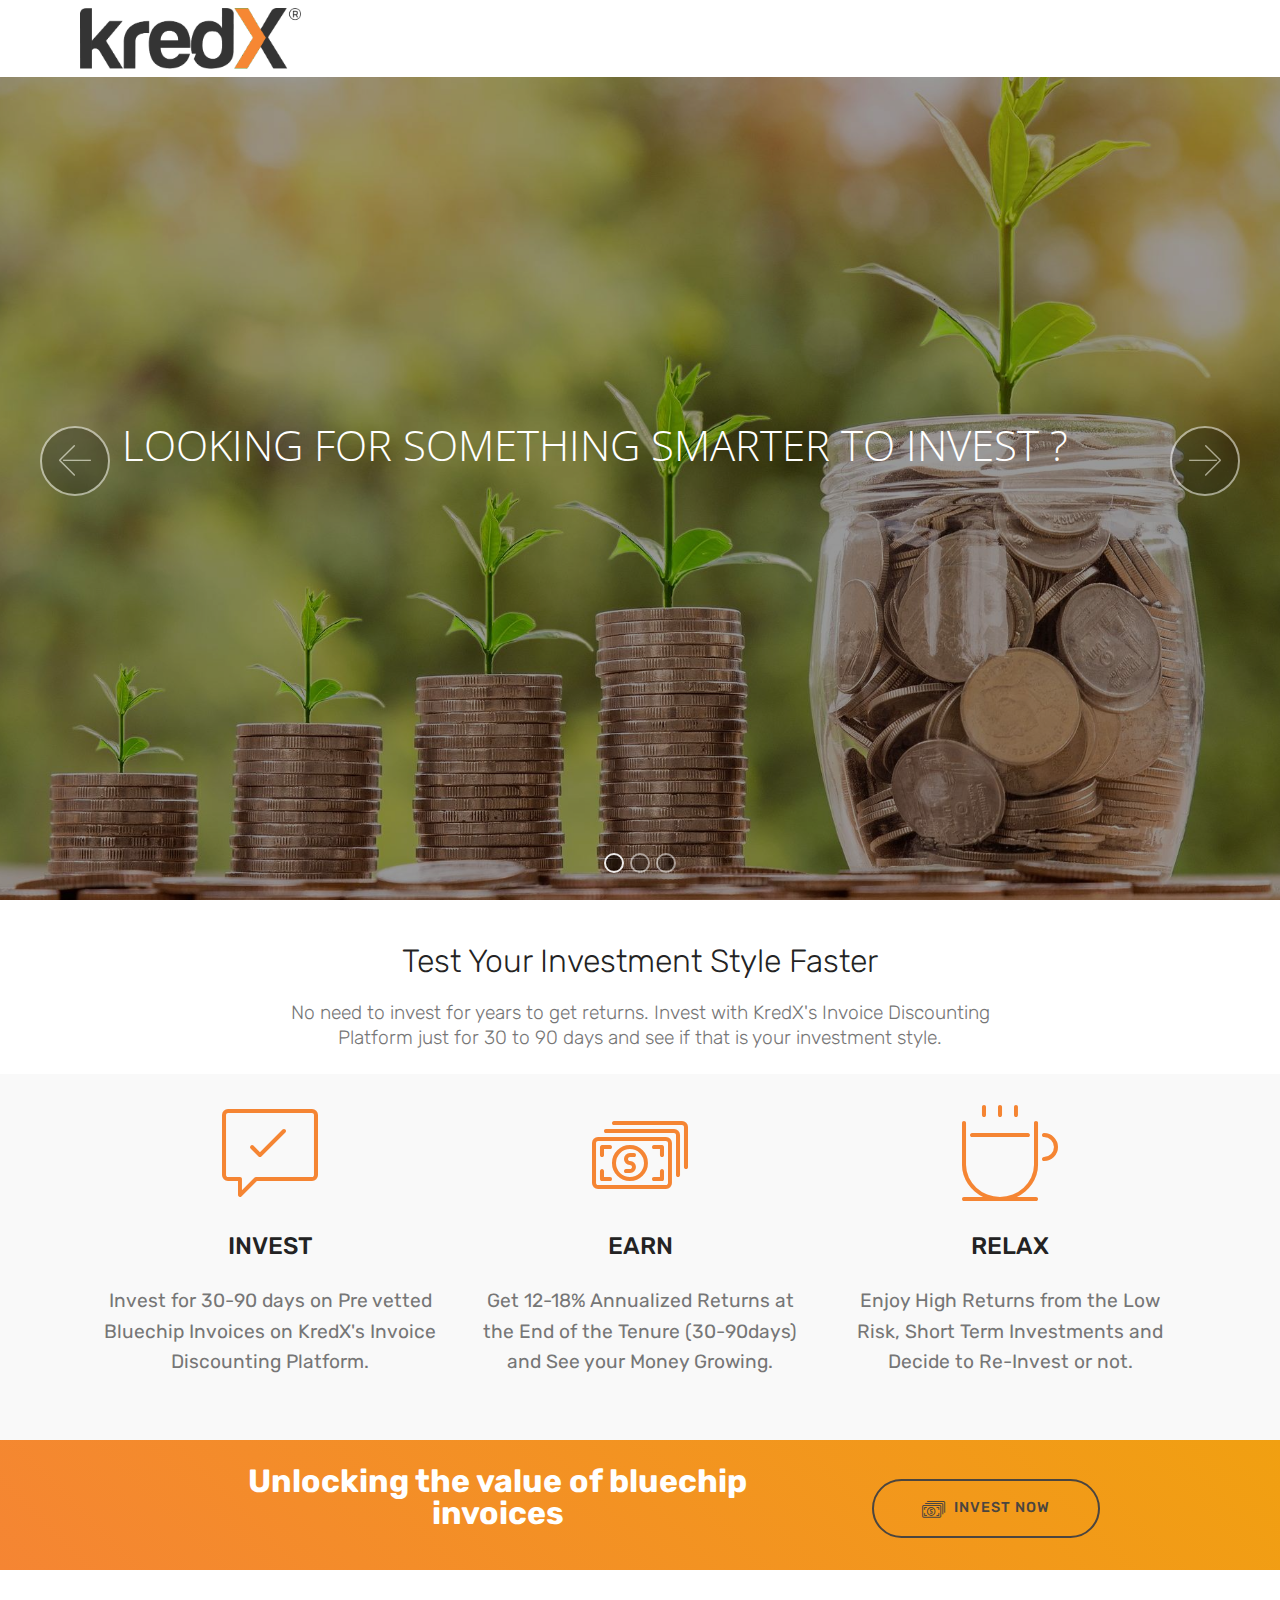
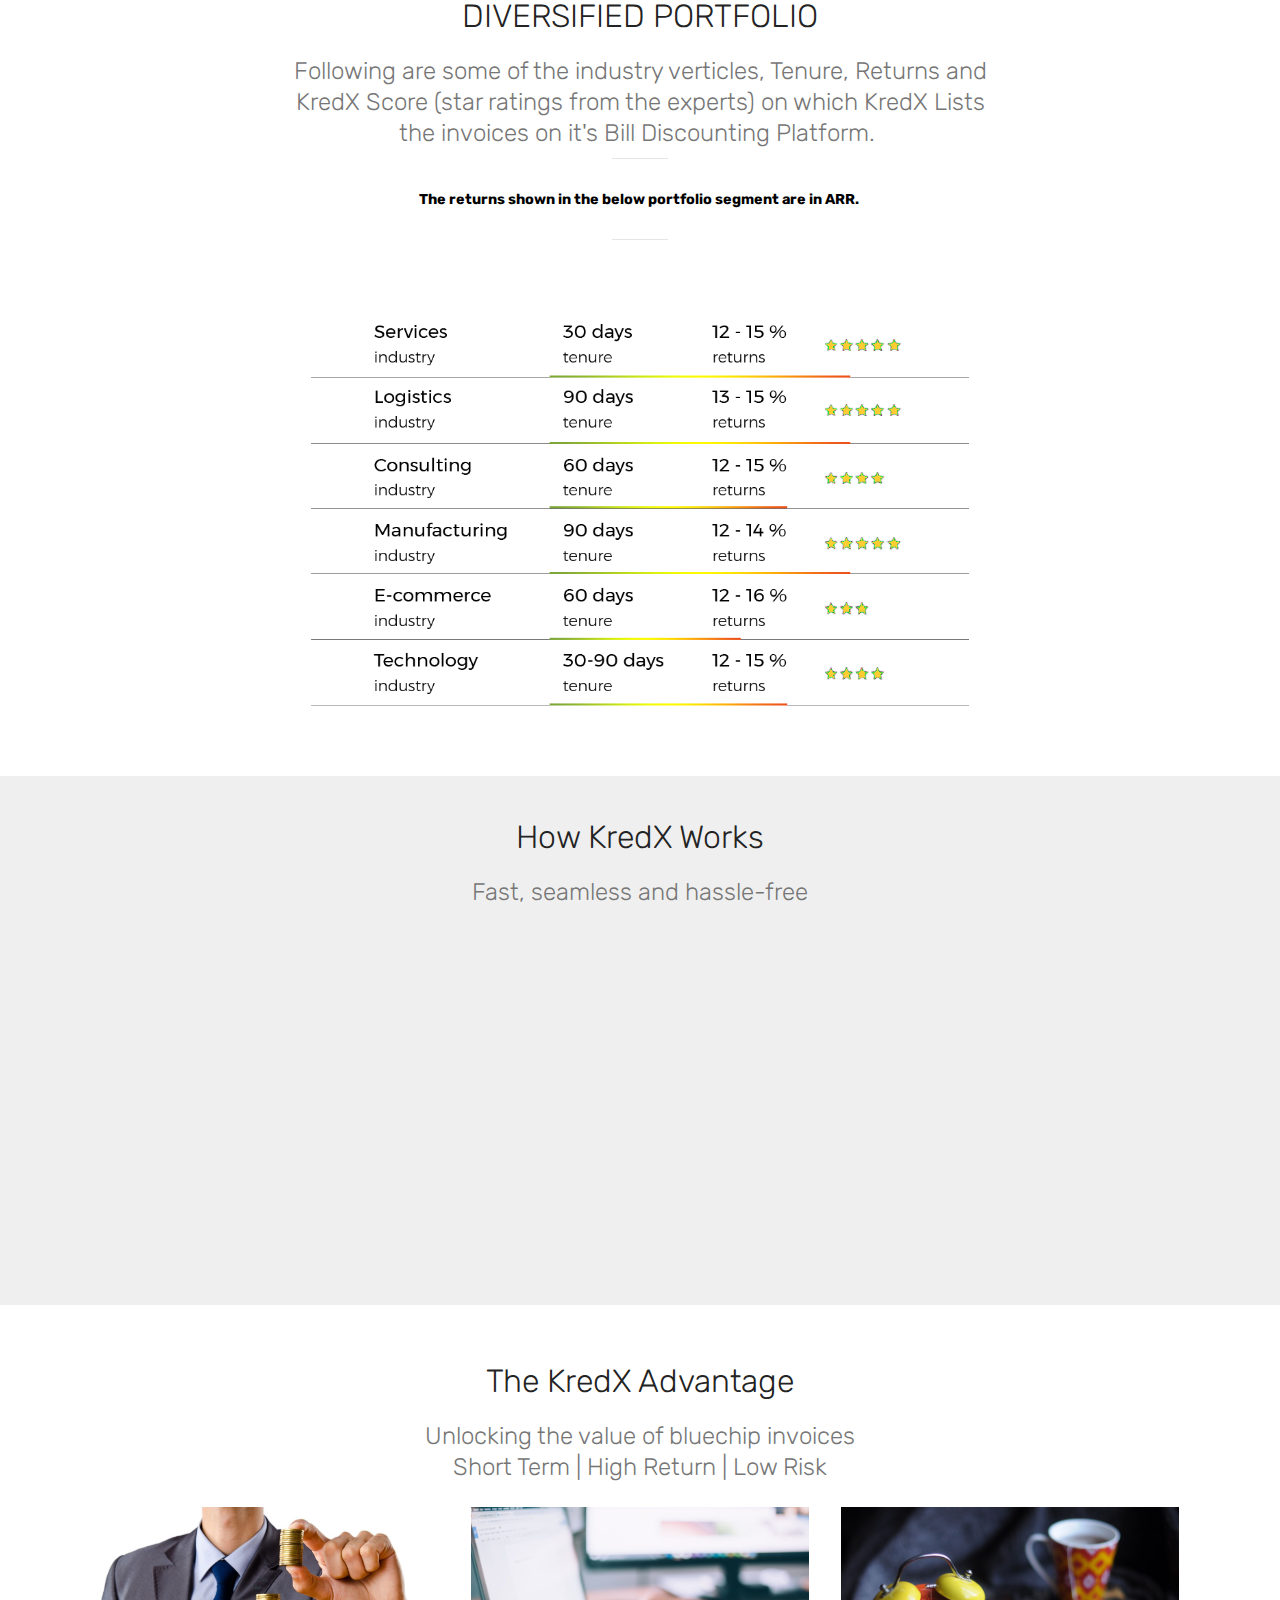
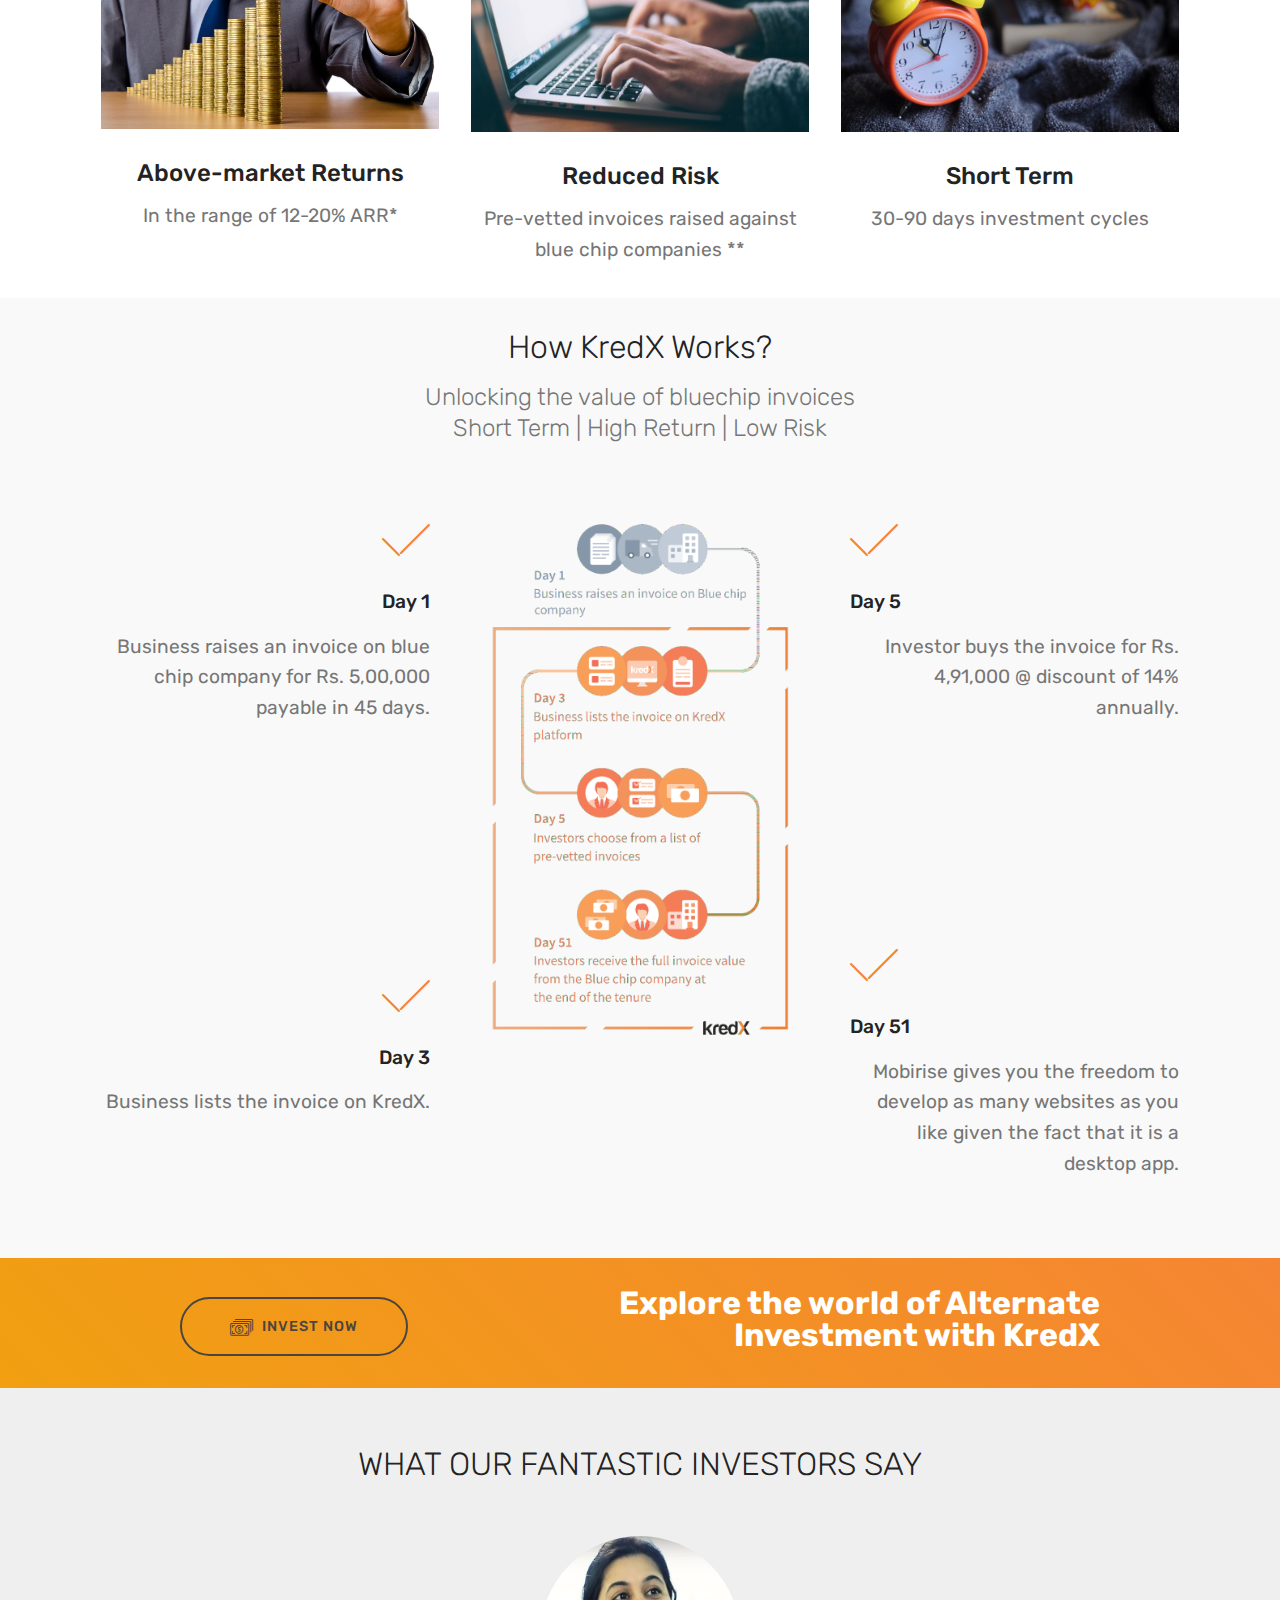
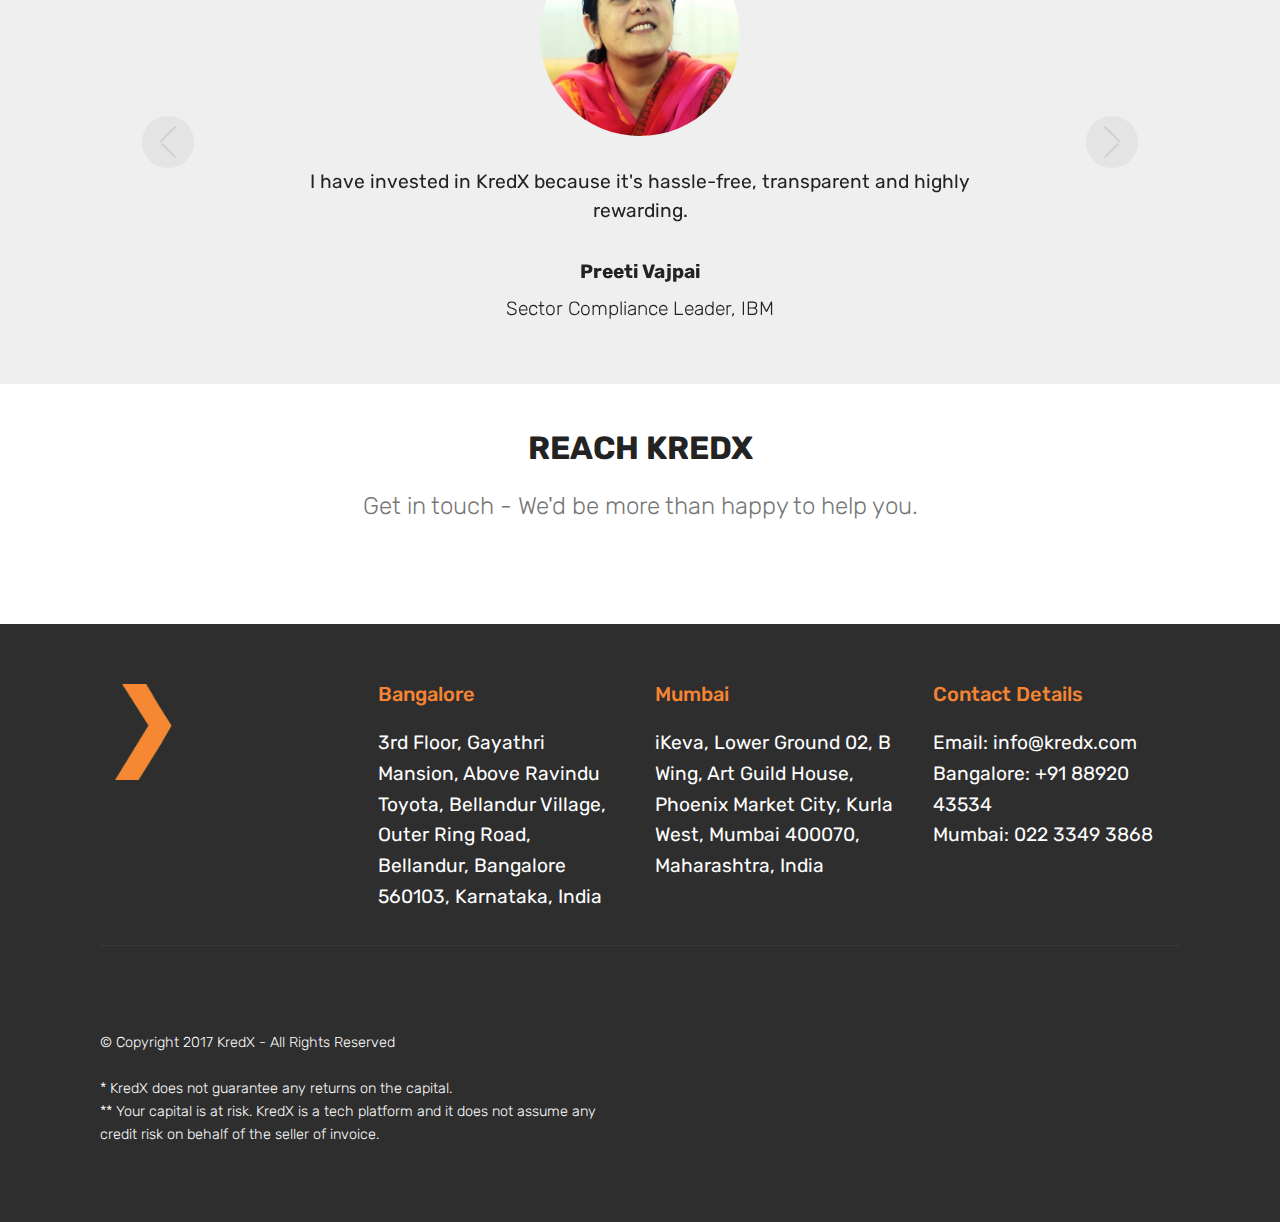
<file: index.html>
<!DOCTYPE html>
<html>
<head>
  <!-- Site made with Mobirise Website Builder v4.4.1, https://mobirise.com -->
  <meta charset="UTF-8">
  <meta http-equiv="X-UA-Compatible" content="IE=edge">
  <meta name="generator" content="Mobirise v4.4.1, mobirise.com">
  <meta name="viewport" content="width=device-width, initial-scale=1">
  <link rel="shortcut icon" href="assets/images/kredx-arrow-512-128x128.png" type="image/x-icon">
  <meta name="description" content="">
  <title>Home</title>
  <link rel="stylesheet" href="assets/web/assets/mobirise-icons/mobirise-icons.css">
  <link rel="stylesheet" href="assets/tether/tether.min.css">
  <link rel="stylesheet" href="assets/bootstrap/css/bootstrap.min.css">
  <link rel="stylesheet" href="assets/bootstrap/css/bootstrap-grid.min.css">
  <link rel="stylesheet" href="assets/bootstrap/css/bootstrap-reboot.min.css">
  <link rel="stylesheet" href="assets/socicon/css/styles.css">
  <link rel="stylesheet" href="assets/dropdown/css/style.css">
  <link rel="stylesheet" href="assets/theme/css/style.css">
  <link rel="stylesheet" href="assets/mobirise/css/mbr-additional.css" type="text/css">
  
  
  
</head>
<body>
<section class="menu cid-qBNXYVVefZ" once="menu" id="menu2-5" data-rv-view="160">

    

    <nav class="navbar navbar-expand beta-menu navbar-dropdown align-items-center navbar-toggleable-sm">
        <button class="navbar-toggler navbar-toggler-right" type="button" data-toggle="collapse" data-target="#navbarSupportedContent" aria-controls="navbarSupportedContent" aria-expanded="false" aria-label="Toggle navigation">
            <div class="hamburger">
                <span></span>
                <span></span>
                <span></span>
                <span></span>
            </div>
        </button>
        <div class="menu-logo">
            <div class="navbar-brand">
                <span class="navbar-logo">
                    
                        <img src="assets/images/kredx-bo-r-600x165.png" alt="KredX Logo" title="KredX - India's Best Invoice Discounting Marketplace" media-simple="true" style="height: 3.8rem;">
                    
                </span>
                
            </div>
        </div>
        <div class="collapse navbar-collapse" id="navbarSupportedContent">
            
            
        </div>
    </nav>
</section>

<section class="engine"><a href="https://mobirise.co">Mobirise</a></section><section class="carousel slide cid-qBNZQPMR4c" data-interval="false" id="slider1-9" data-rv-view="140">

    

    <div class="full-screen"><div class="mbr-slider slide carousel" data-pause="true" data-keyboard="false" data-ride="carousel" data-interval="4000"><ol class="carousel-indicators"><li data-app-prevent-settings="" data-target="#slider1-9" class=" active" data-slide-to="0"></li><li data-app-prevent-settings="" data-target="#slider1-9" data-slide-to="1"></li><li data-app-prevent-settings="" data-target="#slider1-9" data-slide-to="2"></li></ol><div class="carousel-inner" role="listbox"><div class="carousel-item slider-fullscreen-image active" data-bg-video-slide="false" style="background-image: url(assets/images/money-2724241-1920-1920x1297.jpg);"><div class="container container-slide"><div class="image_wrapper"><div class="mbr-overlay" style="opacity: 0.4;"></div><img src="assets/images/money-2724241-1920-1920x1297.jpg"><div class="carousel-caption justify-content-center"><div class="col-10 align-left"><h2 class="mbr-fonts-style display-1">LOOKING FOR SOMETHING SMARTER TO INVEST ?</h2></div></div></div></div></div><div class="carousel-item slider-fullscreen-image" data-bg-video-slide="false" style="background-image: url(assets/images/aws-ar-banner-1366x683.png);"><div class="container container-slide"><div class="image_wrapper"><div class="mbr-overlay" style="opacity: 0.2;"></div><img src="assets/images/aws-ar-banner-1366x683.png"><div class="carousel-caption justify-content-center"><div class="col-10 align-center"><h2 class="mbr-fonts-style display-1">BE DIFFERENT TO EARN DIFFERENTLY</h2></div></div></div></div></div><div class="carousel-item slider-fullscreen-image" data-bg-video-slide="false" style="background-image: url(assets/images/strike-51212-1920-1920x1440.jpg);"><div class="container container-slide"><div class="image_wrapper"><div class="mbr-overlay" style="opacity: 0.7;"></div><img src="assets/images/strike-51212-1920-1920x1440.jpg"><div class="carousel-caption justify-content-center"><div class="col-10 align-left"><h2 class="mbr-fonts-style display-1">BEAT THE CROWD AND<br>MOVE AHEAD</h2></div></div></div></div></div></div><a data-app-prevent-settings="" class="carousel-control carousel-control-prev" role="button" data-slide="prev" href="#slider1-9"><span aria-hidden="true" class="mbri-left mbr-iconfont"></span><span class="sr-only">Previous</span></a><a data-app-prevent-settings="" class="carousel-control carousel-control-next" role="button" data-slide="next" href="#slider1-9"><span aria-hidden="true" class="mbri-right mbr-iconfont"></span><span class="sr-only">Next</span></a></div></div>

</section>

<section class="mbr-section content4 cid-qBO6wVLHjx" id="content4-b" data-rv-view="152">

    

    <div class="container">
        <div class="media-container-row">
            <div class="title col-12 col-md-8">
                <h2 class="align-center pb-3 mbr-fonts-style display-2">Test Your Investment Style Faster</h2>
                <h3 class="mbr-section-subtitle align-center mbr-light mbr-fonts-style display-7">
                    No need to invest for years to get returns. Invest with KredX's Invoice Discounting Platform just for 30 to 90 days and see if that is your investment style.</h3>
                
            </div>
        </div>
    </div>
</section>

<section class="features1 cid-qBNXEQafyp" id="features1-3" data-rv-view="154">
    
    

    
    <div class="container">
        <div class="media-container-row">

            <div class="card p-3 col-12 col-md-6 col-lg-4">
                <div class="card-img pb-3">
                    <span class="mbr-iconfont mbri-cust-feedback" style="color: rgb(245, 133, 51);" media-simple="true"></span>
                </div>
                <div class="card-box">
                    <h4 class="card-title py-3 mbr-fonts-style display-5">
                        INVEST</h4>
                    <p class="mbr-text mbr-fonts-style display-7">
                        Invest for 30-90 days on Pre vetted Bluechip Invoices on KredX's Invoice Discounting Platform.</p>
                </div>
            </div>

            <div class="card p-3 col-12 col-md-6 col-lg-4">
                <div class="card-img pb-3">
                    <span class="mbr-iconfont mbri-cash" style="color: rgb(245, 133, 51);" media-simple="true"></span>
                </div>
                <div class="card-box">
                    <h4 class="card-title py-3 mbr-fonts-style display-5">
                        EARN</h4>
                    <p class="mbr-text mbr-fonts-style display-7">
                        Get 12-18% Annualized Returns at the End of the Tenure (30-90days) and See your Money Growing.</p>
                </div>
            </div>

            <div class="card p-3 col-12 col-md-6 col-lg-4">
                <div class="card-img pb-3">
                    <span class="mbr-iconfont mbri-hot-cup" style="color: rgb(245, 133, 51);" media-simple="true"></span>
                </div>
                <div class="card-box">
                    <h4 class="card-title py-3 mbr-fonts-style display-5">
                        RELAX</h4>
                    <p class="mbr-text mbr-fonts-style display-7">
                        Enjoy High Returns from the Low Risk, Short Term Investments and Decide to Re-Invest or not.</p>
                </div>
            </div>

            

        </div>

    </div>

</section>

<section class="mbr-section info2 cid-qBNZsAYXsG" id="info2-6" data-rv-view="157">

    

    

    <div class="container">
        <div class="row main justify-content-center">
            <div class="media-container-column col-12 col-lg-3 col-md-4">
                <div class="mbr-section-btn align-left py-4"><a class="btn btn-info-outline display-4" href="https://mobirise.com"><span class="mbri-cash mbr-iconfont mbr-iconfont-btn"></span>
                    INVEST NOW</a></div>
            </div>
            <div class="media-container-column title col-12 col-lg-7 col-md-6">
                <h2 class="align-right mbr-bold mbr-white pb-3 mbr-fonts-style display-2">Unlocking the value of bluechip invoices</h2>
                <h3 class="mbr-section-subtitle align-right mbr-light mbr-white mbr-fonts-style display-5"></h3>
            </div>
        </div>
    </div>
</section>

<section class="mbr-section content4 cid-qBO91PpMbU" id="content4-n" data-rv-view="162">

    

    <div class="container">
        <div class="media-container-row">
            <div class="title col-12 col-md-8">
                <h2 class="align-center pb-3 mbr-fonts-style display-2">
                    DIVERSIFIED PORTFOLIO</h2>
                <h3 class="mbr-section-subtitle align-center mbr-light mbr-fonts-style display-5">
                    Following are some of the industry verticles, Tenure, Returns and KredX Score (star ratings from the experts) on which KredX Lists the invoices on it's Bill Discounting Platform.&nbsp;</h3>
                
            </div>
        </div>
    </div>
</section>

<section class="mbr-section article content9 cid-qCaWH7HhNm" id="content9-1a" data-rv-view="164">
    
     

    <div class="container">
        <div class="inner-container" style="width: 50%;">
            <hr class="line" style="width: 10%;">
            <div class="section-text align-center mbr-fonts-style display-4"><strong>The returns shown in the below portfolio segment are in ARR.&nbsp;</strong></div>
            <hr class="line" style="width: 10%;">
        </div>
        </div>
</section>

<section class="cid-qBO7j1CrBN" id="image3-h" data-rv-view="166">

    

    <figure class="mbr-figure container">
            <div class="image-block" style="width: 65%;">
                <img src="assets/images/dp-1054x780.png" width="1400" alt="Mobirise" title="" media-simple="true">
                
            </div>
    </figure>
</section>

<section class="mbr-section content4 cid-qBO83nOUQW" id="content4-j" data-rv-view="168">

    

    <div class="container">
        <div class="media-container-row">
            <div class="title col-12 col-md-8">
                <h2 class="align-center pb-3 mbr-fonts-style display-2">How KredX Works</h2>
                <h3 class="mbr-section-subtitle align-center mbr-light mbr-fonts-style display-5">Fast, seamless and hassle-free</h3>
                
            </div>
        </div>
    </div>
</section>

<section class="cid-qBO8gmlpBC" id="video3-k" data-rv-view="170">

    
    
    <figure class="mbr-figure align-center container">
        <div class="video-block" style="width: 55%;">
            <div><iframe class="mbr-embedded-video" src="https://www.youtube.com/embed/m_tP6HkhjVY?rel=0&amp;amp;showinfo=0&amp;autoplay=0&amp;loop=0" width="1280" height="720" frameborder="0" allowfullscreen></iframe></div>
        </div>
    </figure>
</section>

<section class="mbr-section content4 cid-qBRShqVnXU" id="content4-10" data-rv-view="172">

    

    <div class="container">
        <div class="media-container-row">
            <div class="title col-12 col-md-8">
                <h2 class="align-center pb-3 mbr-fonts-style display-2">The KredX Advantage<br></h2>
                <h3 class="mbr-section-subtitle align-center mbr-light mbr-fonts-style display-5">Unlocking the value of bluechip invoices
<div><div>Short Term | High Return | Low Risk</div></div></h3>
                
            </div>
        </div>
    </div>
</section>

<section class="features2 cid-qBSp5GFmN9" id="features2-16" data-rv-view="174">

    

    
    
    <div class="container">
        <div class="media-container-row">
            <div class="card p-3 col-12 col-md-6 col-lg-4">
                <div class="card-wrapper">
                    <div class="card-img">
                        <img src="assets/images/banner-1200x789.jpg" alt="Mobirise" title="" media-simple="true">
                    </div>
                    <div class="card-box">
                        <h4 class="card-title pb-3 mbr-fonts-style display-5">Above-market Returns</h4>
                        <p class="mbr-text mbr-fonts-style display-7">In the range of 12-20% ARR*</p>
                    </div>
                </div>
            </div>

            <div class="card p-3 col-12 col-md-6 col-lg-4">
                <div class="card-wrapper">
                    <div class="card-img">
                        <img src="assets/images/mbr-1623x1080.jpg" alt="Mobirise" title="" media-simple="true">
                    </div>
                    <div class="card-box ">
                        <h4 class="card-title pb-3 mbr-fonts-style display-5">Reduced Risk</h4>
                        <p class="mbr-text mbr-fonts-style display-7">Pre-vetted invoices raised against blue chip companies **</p>
                    </div>
                </div>
            </div>

            <div class="card p-3 col-12 col-md-6 col-lg-4">
                <div class="card-wrapper">
                    <div class="card-img">
                        <img src="assets/images/mbr-1-1626x1080.jpg" alt="Mobirise" title="" media-simple="true">
                    </div>
                    <div class="card-box">
                        <h4 class="card-title pb-3 mbr-fonts-style display-5">Short Term</h4>
                        <p class="mbr-text mbr-fonts-style display-7">
                            30-90 days investment cycles</p>
                    </div>
                </div>
            </div>

            
        </div>
    </div>
</section>

<section class="features12 cid-qBT3eNf3uk" id="features12-17" data-rv-view="177">
    
    

    

    <div class="container">
        <h2 class="mbr-section-title pb-2 mbr-fonts-style display-2">How KredX Works?</h2>
        <h3 class="mbr-section-subtitle pb-3 mbr-fonts-style display-5">Unlocking the value of bluechip invoices 
<div>Short Term | High Return | Low Risk</div></h3>

        <div class="media-container-row pt-5">
            <div class="block-content align-right">
                <div class="card pl-3 pr-3 pb-5">
                    <div class="mbr-card-img-title">
                        <div class="card-img pb-3">
                             <span class="mbr-iconfont mbri-success" style="color: rgb(245, 133, 51);" media-simple="true"></span>
                        </div>
                        <div class="mbr-crt-title">
                            <h4 class="card-title py-2 mbr-crt-title mbr-fonts-style display-7">Day 1</h4>
                        </div>
                    </div>                

                    <div class="card-box">
                        <p class="mbr-text mbr-section-text mbr-fonts-style display-7">Business raises an invoice on blue chip company for Rs. 5,00,000
<br>payable in 45 days.<br><br><br><br><br><br><br></p>
                    </div>
                </div>

                <div class="card pl-3 pr-3 pb-5">
                    <div class="mbr-card-img-title">
                        <div class="card-img pb-3">
                            <span class="mbr-iconfont mbri-success" style="color: rgb(245, 133, 51);" media-simple="true"></span>
                        </div>
                        <div class="mbr-crt-title">
                            <h4 class="card-title py-2 mbr-crt-title mbr-fonts-style display-7">Day 3</h4>
                        </div>
                    </div>
                    <div class="card-box">
                        <p class="mbr-text mbr-section-text mbr-fonts-style display-7">
                            Business lists the invoice on KredX.
                        </p>
                    </div>
                </div>
            </div>

            <div class="mbr-figure" style="width: 35%;">
                <img src="assets/images/infographic-2xc-800x1300.png" alt="Mobirise" title="" media-simple="true">
            </div>

            <div class="block-content align-left  ">
                <div class="card pl-3 pr-3 pb-5">
                    <div class="mbr-card-img-title">
                        <div class="card-img pb-3">
                             <span class="mbr-iconfont mbri-success" style="color: rgb(245, 133, 51);" media-simple="true"></span>
                        </div>
                        <div class="mbr-crt-title">
                            <h4 class="card-title py-2 mbr-crt-title mbr-fonts-style display-7">
                                Day 5</h4>
                        </div>
                    </div>                

                    <div class="card-box">
                        <p class="mbr-text mbr-section-text mbr-fonts-style display-7">
                            Investor buys the invoice for Rs. 4,91,000 @ discount of 14% annually.<br><br><br><br><br><br>
                        </p>
                    </div>
                </div>

                <div class="card pl-3 pr-3 pb-5">
                    <div class="mbr-card-img-title">
                        <div class="card-img pb-3">
                            <span class="mbr-iconfont mbri-success" style="color: rgb(245, 133, 51);" media-simple="true"></span>
                        </div>
                        <div class="mbr-crt-title">
                            <h4 class="card-title py-2 mbr-crt-title mbr-fonts-style display-7">
                                Day 51</h4>
                        </div>
                    </div>
                    <div class="card-box">
                        <p class="mbr-text mbr-section-text mbr-fonts-style display-7">Mobirise gives you the freedom to develop as many websites as you like given the fact that it is a desktop app.</p>
                    </div>
                </div>
            </div>
        </div>
    </div>
</section>

<section class="mbr-section info2 cid-qBO9wmoI2G" id="info2-p" data-rv-view="180">

    

    

    <div class="container">
        <div class="row main justify-content-center">
            <div class="media-container-column col-12 col-lg-3 col-md-4">
                <div class="mbr-section-btn align-left py-4"><a class="btn btn-info-outline display-4" href="https://mobirise.com"><span class="mbri-cash mbr-iconfont mbr-iconfont-btn"></span>
                    INVEST NOW</a></div>
            </div>
            <div class="media-container-column title col-12 col-lg-7 col-md-6">
                <h2 class="align-right mbr-bold mbr-white pb-3 mbr-fonts-style display-2">
                    Explore the world of Alternate Investment with KredX</h2>
                
            </div>
        </div>
    </div>
</section>

<section class="carousel slide testimonials-slider cid-qBOa6uyhDz" id="testimonials-slider1-u" data-rv-view="183">
    
    

    

    <div class="container text-center">
        <h2 class="pb-5 mbr-fonts-style display-2">
            WHAT OUR FANTASTIC INVESTORS SAY
        </h2>

        <div class="carousel slide" data-ride="carousel" role="listbox">
            <div class="carousel-inner">
                
                
            <div class="carousel-item">
                    <div class="user col-md-8">
                        <div class="user_image">
                            <img src="assets/images/img-13-900x450.jpg" alt="" title="" media-simple="true">
                        </div>
                        <div class="user_text pb-3">
                            <p class="mbr-fonts-style display-7">
                                I have invested in KredX because it's hassle-free, transparent and highly rewarding.
                            </p>
                        </div>
                        <div class="user_name mbr-bold pb-2 mbr-fonts-style display-7">Preeti Vajpai</div>
                        <div class="user_desk mbr-light mbr-fonts-style display-7">Sector Compliance Leader, IBM</div>
                    </div>
                </div><div class="carousel-item">
                    <div class="user col-md-8">
                        <div class="user_image">
                            <img src="assets/images/img-14-900x450.jpg" alt="" title="" media-simple="true">
                        </div>
                        <div class="user_text pb-3">
                            <p class="mbr-fonts-style display-7">
                                I found Kredx to have the maximum returns, minimum risk and the lowest maturity period in the market today.
                            </p>
                        </div>
                        <div class="user_name mbr-bold pb-2 mbr-fonts-style display-7">Bala Parthasarathy</div>
                        <div class="user_desk mbr-light mbr-fonts-style display-7">Senior Entrepreneur and Angel investor</div>
                    </div>
                </div><div class="carousel-item">
                    <div class="user col-md-8">
                        <div class="user_image">
                            <img src="assets/images/img-12-900x450.jpg" alt="" title="" media-simple="true">
                        </div>
                        <div class="user_text pb-3">
                            <p class="mbr-fonts-style display-7">
                                Given the current market condition, its a great addition to my portfolio.
                            </p>
                        </div>
                        <div class="user_name mbr-bold pb-2 mbr-fonts-style display-7">Prasanna Kabra</div>
                        <div class="user_desk mbr-light mbr-fonts-style display-7">Head of Reporting &amp; Analysis at Credit Suisse</div>
                    </div>
                </div></div>

            <div class="carousel-controls">
                <a class="carousel-control-prev" role="button" data-slide="prev">
                  <span aria-hidden="true" class="mbri-arrow-prev mbr-iconfont"></span>
                  <span class="sr-only">Previous</span>
                </a>
                
                <a class="carousel-control-next" role="button" data-slide="next">
                  <span aria-hidden="true" class="mbri-arrow-next mbr-iconfont"></span>
                  <span class="sr-only">Next</span>
                </a>
            </div>
        </div>
    </div>
</section>

<section class="mbr-section form1 cid-qBOirBlUwH" id="form1-y" data-rv-view="193">

    

    
    <div class="container">
        <div class="row justify-content-center">
            <div class="title col-12 col-lg-8">
                <h2 class="mbr-section-title align-center pb-3 mbr-fonts-style display-2"><strong>REACH KREDX</strong></h2>
                <h3 class="mbr-section-subtitle align-center mbr-light pb-3 mbr-fonts-style display-5">Get in touch - We'd be more than happy to help you.</h3>
            </div>
        </div>
    </div>
    <div class="container">
        <div class="row justify-content-center">
            <div class="media-container-column col-lg-8" data-form-type="formoid">
                    <div data-form-alert="" hidden="">Thanks for filling out the form!</div>
            
                    <div class="_form_1"></div><script src="https://kredx.activehosted.com/f/embed.php?id=1" type="text/javascript" charset="utf-8"></script>
            </div>
        </div>
    </div>
</section>

<section class="cid-qBTdkdeuqJ" id="footer1-19" data-rv-view="196">

    
<div class="_form_1"></div><script src="https://kredx.activehosted.com/f/embed.php?id=1" type="text/javascript" charset="utf-8"></script>
    

    <div class="container">
        <div class="media-container-row content text-white">
            <div class="col-12 col-md-3">
                <div class="media-wrap">
                    
                        <img src="assets/images/kredx-arrow-512-512x512.png" alt="Mobirise" title="" media-simple="true">
                    
                </div>
            </div>
            <div class="col-12 col-md-3 mbr-fonts-style display-7">
                <h5 class="pb-3">
                    Bangalore</h5>
                <p class="mbr-text">3rd Floor, Gayathri Mansion, Above Ravindu Toyota, Bellandur Village, Outer Ring Road, Bellandur, Bangalore 560103, Karnataka, India<br></p>
            </div>
            <div class="col-12 col-md-3 mbr-fonts-style display-7">
                <h5 class="pb-3">
                    Mumbai</h5>
                <p class="mbr-text">iKeva, Lower Ground 02, B Wing, Art Guild House, Phoenix Market City, Kurla West, Mumbai 400070, Maharashtra, India<br></p>
            </div>
            <div class="col-12 col-md-3 mbr-fonts-style display-7">
                <h5 class="pb-3">
                    Contact Details</h5>
                <p class="mbr-text">Email: info@kredx.com<br>Bangalore: +91 88920 43534<br>Mumbai:&nbsp;022 3349 3868</p>
            </div>
        </div>
        <div class="footer-lower">
            <div class="media-container-row">
                <div class="col-sm-12">
                    <hr>
                </div>
            </div>
            <div class="media-container-row mbr-white">
                <div class="col-sm-6 copyright">
                    <p class="mbr-text mbr-fonts-style display-4">
                        <br><br><br>© Copyright 2017 KredX - All Rights Reserved<br><br>* KredX does not guarantee any returns on the capital.
<br>** Your capital is at risk. KredX is a tech platform and it does not assume any credit risk on behalf of the seller of invoice.<br>
                    </p>
                </div>
                <div class="col-md-6">
                    
                </div>
            </div>
        </div>
    </div>
</section>


  <script src="assets/web/assets/jquery/jquery.min.js"></script>
  <script src="assets/popper/popper.min.js"></script>
  <script src="assets/tether/tether.min.js"></script>
  <script src="assets/bootstrap/js/bootstrap.min.js"></script>
  <script src="assets/smooth-scroll/smooth-scroll.js"></script>
  <script src="assets/jquery-mb-ytplayer/jquery.mb.ytplayer.min.js"></script>
  <script src="assets/touch-swipe/jquery.touch-swipe.min.js"></script>
  <script src="assets/bootstrap-carousel-swipe/bootstrap-carousel-swipe.js"></script>
  <script src="assets/dropdown/js/script.min.js"></script>
  <script src="assets/jquery-mb-vimeo_player/jquery.mb.vimeo_player.js"></script>
  <script src="assets/theme/js/script.js"></script>
  <script src="assets/mobirise-slider-video/script.js"></script>
  <script src="assets/formoid/formoid.min.js"></script>
  
  
 <div id="scrollToTop" class="scrollToTop mbr-arrow-up"><a style="text-align: center;"><i class="mbri-down mbr-iconfont"></i></a></div>
  </body>
</html>
</file>
<file: assets/web/assets/mobirise-icons/mobirise-icons.css>
@font-face {
  font-family: 'MobiriseIcons';
  src:  url('mobirise-icons.eot?spat4u');
  src:  url('mobirise-icons.eot?spat4u#iefix') format('embedded-opentype'),
    url('mobirise-icons.ttf?spat4u') format('truetype'),
    url('mobirise-icons.woff?spat4u') format('woff'),
    url('mobirise-icons.svg?spat4u#MobiriseIcons') format('svg');
  font-weight: normal;
  font-style: normal;
}

[class^="mbri-"], [class*=" mbri-"] {
  /* use !important to prevent issues with browser extensions that change fonts */
  font-family: MobiriseIcons !important;
  speak: none;
  font-style: normal;
  font-weight: normal;
  font-variant: normal;
  text-transform: none;
  line-height: 1;

  /* Better Font Rendering =========== */
  -webkit-font-smoothing: antialiased;
  -moz-osx-font-smoothing: grayscale;
}

.mbri-add-submenu:before {
  content: "\e900";
}
.mbri-alert:before {
  content: "\e901";
}
.mbri-align-center:before {
  content: "\e902";
}
.mbri-align-justify:before {
  content: "\e903";
}
.mbri-align-left:before {
  content: "\e904";
}
.mbri-align-right:before {
  content: "\e905";
}
.mbri-android:before {
  content: "\e906";
}
.mbri-apple:before {
  content: "\e907";
}
.mbri-arrow-down:before {
  content: "\e908";
}
.mbri-arrow-next:before {
  content: "\e909";
}
.mbri-arrow-prev:before {
  content: "\e90a";
}
.mbri-arrow-up:before {
  content: "\e90b";
}
.mbri-bold:before {
  content: "\e90c";
}
.mbri-bookmark:before {
  content: "\e90d";
}
.mbri-bootstrap:before {
  content: "\e90e";
}
.mbri-briefcase:before {
  content: "\e90f";
}
.mbri-browse:before {
  content: "\e910";
}
.mbri-bulleted-list:before {
  content: "\e911";
}
.mbri-calendar:before {
  content: "\e912";
}
.mbri-camera:before {
  content: "\e913";
}
.mbri-cart-add:before {
  content: "\e914";
}
.mbri-cart-full:before {
  content: "\e915";
}
.mbri-cash:before {
  content: "\e916";
}
.mbri-change-style:before {
  content: "\e917";
}
.mbri-chat:before {
  content: "\e918";
}
.mbri-clock:before {
  content: "\e919";
}
.mbri-close:before {
  content: "\e91a";
}
.mbri-cloud:before {
  content: "\e91b";
}
.mbri-code:before {
  content: "\e91c";
}
.mbri-contact-form:before {
  content: "\e91d";
}
.mbri-credit-card:before {
  content: "\e91e";
}
.mbri-cursor-click:before {
  content: "\e91f";
}
.mbri-cust-feedback:before {
  content: "\e920";
}
.mbri-database:before {
  content: "\e921";
}
.mbri-delivery:before {
  content: "\e922";
}
.mbri-desktop:before {
  content: "\e923";
}
.mbri-devices:before {
  content: "\e924";
}
.mbri-down:before {
  content: "\e925";
}
.mbri-download:before {
  content: "\e989";
}
.mbri-drag-n-drop:before {
  content: "\e927";
}
.mbri-drag-n-drop2:before {
  content: "\e928";
}
.mbri-edit:before {
  content: "\e929";
}
.mbri-edit2:before {
  content: "\e92a";
}
.mbri-error:before {
  content: "\e92b";
}
.mbri-extension:before {
  content: "\e92c";
}
.mbri-features:before {
  content: "\e92d";
}
.mbri-file:before {
  content: "\e92e";
}
.mbri-flag:before {
  content: "\e92f";
}
.mbri-folder:before {
  content: "\e930";
}
.mbri-gift:before {
  content: "\e931";
}
.mbri-github:before {
  content: "\e932";
}
.mbri-globe:before {
  content: "\e933";
}
.mbri-globe-2:before {
  content: "\e934";
}
.mbri-growing-chart:before {
  content: "\e935";
}
.mbri-hearth:before {
  content: "\e936";
}
.mbri-help:before {
  content: "\e937";
}
.mbri-home:before {
  content: "\e938";
}
.mbri-hot-cup:before {
  content: "\e939";
}
.mbri-idea:before {
  content: "\e93a";
}
.mbri-image-gallery:before {
  content: "\e93b";
}
.mbri-image-slider:before {
  content: "\e93c";
}
.mbri-info:before {
  content: "\e93d";
}
.mbri-italic:before {
  content: "\e93e";
}
.mbri-key:before {
  content: "\e93f";
}
.mbri-laptop:before {
  content: "\e940";
}
.mbri-layers:before {
  content: "\e941";
}
.mbri-left-right:before {
  content: "\e942";
}
.mbri-left:before {
  content: "\e943";
}
.mbri-letter:before {
  content: "\e944";
}
.mbri-like:before {
  content: "\e945";
}
.mbri-link:before {
  content: "\e946";
}
.mbri-lock:before {
  content: "\e947";
}
.mbri-login:before {
  content: "\e948";
}
.mbri-logout:before {
  content: "\e949";
}
.mbri-magic-stick:before {
  content: "\e94a";
}
.mbri-map-pin:before {
  content: "\e94b";
}
.mbri-menu:before {
  content: "\e94c";
}
.mbri-mobile:before {
  content: "\e94d";
}
.mbri-mobile2:before {
  content: "\e94e";
}
.mbri-mobirise:before {
  content: "\e94f";
}
.mbri-more-horizontal:before {
  content: "\e950";
}
.mbri-more-vertical:before {
  content: "\e951";
}
.mbri-music:before {
  content: "\e952";
}
.mbri-new-file:before {
  content: "\e953";
}
.mbri-numbered-list:before {
  content: "\e954";
}
.mbri-opened-folder:before {
  content: "\e955";
}
.mbri-pages:before {
  content: "\e956";
}
.mbri-paper-plane:before {
  content: "\e957";
}
.mbri-paperclip:before {
  content: "\e958";
}
.mbri-photo:before {
  content: "\e959";
}
.mbri-photos:before {
  content: "\e95a";
}
.mbri-pin:before {
  content: "\e95b";
}
.mbri-play:before {
  content: "\e95c";
}
.mbri-plus:before {
  content: "\e95d";
}
.mbri-preview:before {
  content: "\e95e";
}
.mbri-print:before {
  content: "\e95f";
}
.mbri-protect:before {
  content: "\e960";
}
.mbri-question:before {
  content: "\e961";
}
.mbri-quote-left:before {
  content: "\e962";
}
.mbri-quote-right:before {
  content: "\e963";
}
.mbri-refresh:before {
  content: "\e964";
}
.mbri-responsive:before {
  content: "\e965";
}
.mbri-right:before {
  content: "\e966";
}
.mbri-rocket:before {
  content: "\e967";
}
.mbri-sad-face:before {
  content: "\e968";
}
.mbri-sale:before {
  content: "\e969";
}
.mbri-save:before {
  content: "\e96a";
}
.mbri-search:before {
  content: "\e96b";
}
.mbri-setting:before {
  content: "\e96c";
}
.mbri-setting2:before {
  content: "\e96d";
}
.mbri-setting3:before {
  content: "\e96e";
}
.mbri-share:before {
  content: "\e96f";
}
.mbri-shopping-bag:before {
  content: "\e970";
}
.mbri-shopping-basket:before {
  content: "\e971";
}
.mbri-shopping-cart:before {
  content: "\e972";
}
.mbri-sites:before {
  content: "\e973";
}
.mbri-smile-face:before {
  content: "\e974";
}
.mbri-speed:before {
  content: "\e975";
}
.mbri-star:before {
  content: "\e976";
}
.mbri-success:before {
  content: "\e977";
}
.mbri-sun:before {
  content: "\e978";
}
.mbri-sun2:before {
  content: "\e979";
}
.mbri-tablet:before {
  content: "\e97a";
}
.mbri-tablet-vertical:before {
  content: "\e97b";
}
.mbri-target:before {
  content: "\e97c";
}
.mbri-timer:before {
  content: "\e97d";
}
.mbri-to-ftp:before {
  content: "\e97e";
}
.mbri-to-local-drive:before {
  content: "\e97f";
}
.mbri-touch-swipe:before {
  content: "\e980";
}
.mbri-touch:before {
  content: "\e981";
}
.mbri-trash:before {
  content: "\e982";
}
.mbri-underline:before {
  content: "\e983";
}
.mbri-unlink:before {
  content: "\e984";
}
.mbri-unlock:before {
  content: "\e985";
}
.mbri-up-down:before {
  content: "\e986";
}
.mbri-up:before {
  content: "\e987";
}
.mbri-update:before {
  content: "\e988";
}
.mbri-upload:before {
 content: "\e926"; 
}
.mbri-user:before {
  content: "\e98a";
}
.mbri-user2:before {
  content: "\e98b";
}
.mbri-users:before {
  content: "\e98c";
}
.mbri-video:before {
  content: "\e98d";
}
.mbri-video-play:before {
  content: "\e98e";
}
.mbri-watch:before {
  content: "\e98f";
}
.mbri-website-theme:before {
  content: "\e990";
}
.mbri-wifi:before {
  content: "\e991";
}
.mbri-windows:before {
  content: "\e992";
}
.mbri-zoom-out:before {
  content: "\e993";
}
.mbri-redo:before {
  content: "\e994";
}
.mbri-undo:before {
  content: "\e995";
}
</file>
<file: assets/socicon/css/styles.css>
@charset "UTF-8";

@font-face {
  font-family: "socicon";
  src:url("../fonts/socicon.eot");
  src:url("../fonts/socicon.eot?#iefix") format("embedded-opentype"),
    url("../fonts/socicon.woff") format("woff"),
    url("../fonts/socicon.ttf") format("truetype"),
    url("../fonts/socicon.svg#socicon") format("svg");
  font-weight: normal;
  font-style: normal;

}

[data-icon]:before {
  font-family: "socicon" !important;
  content: attr(data-icon);
  font-style: normal !important;
  font-weight: normal !important;
  font-variant: normal !important;
  text-transform: none !important;
  speak: none;
  line-height: 1;
  -webkit-font-smoothing: antialiased;
  -moz-osx-font-smoothing: grayscale;
}

[class^="socicon-"]:before,
[class*=" socicon-"]:before {
  font-family: "socicon" !important;
  font-style: normal !important;
  font-weight: normal !important;
  font-variant: normal !important;
  text-transform: none !important;
  speak: none;
  line-height: 1;
  -webkit-font-smoothing: antialiased;
  -moz-osx-font-smoothing: grayscale;
}

.socicon-modelmayhem:before {
  content: "\e000";
}
.socicon-mixcloud:before {
  content: "\e001";
}
.socicon-drupal:before {
  content: "\e002";
}
.socicon-swarm:before {
  content: "\e003";
}
.socicon-istock:before {
  content: "\e004";
}
.socicon-yammer:before {
  content: "\e005";
}
.socicon-ello:before {
  content: "\e006";
}
.socicon-stackoverflow:before {
  content: "\e007";
}
.socicon-persona:before {
  content: "\e008";
}
.socicon-triplej:before {
  content: "\e009";
}
.socicon-houzz:before {
  content: "\e00a";
}
.socicon-rss:before {
  content: "\e00b";
}
.socicon-paypal:before {
  content: "\e00c";
}
.socicon-odnoklassniki:before {
  content: "\e00d";
}
.socicon-airbnb:before {
  content: "\e00e";
}
.socicon-periscope:before {
  content: "\e00f";
}
.socicon-outlook:before {
  content: "\e010";
}
.socicon-coderwall:before {
  content: "\e011";
}
.socicon-tripadvisor:before {
  content: "\e012";
}
.socicon-appnet:before {
  content: "\e013";
}
.socicon-goodreads:before {
  content: "\e014";
}
.socicon-tripit:before {
  content: "\e015";
}
.socicon-lanyrd:before {
  content: "\e016";
}
.socicon-slideshare:before {
  content: "\e017";
}
.socicon-buffer:before {
  content: "\e018";
}
.socicon-disqus:before {
  content: "\e019";
}
.socicon-vkontakte:before {
  content: "\e01a";
}
.socicon-whatsapp:before {
  content: "\e01b";
}
.socicon-patreon:before {
  content: "\e01c";
}
.socicon-storehouse:before {
  content: "\e01d";
}
.socicon-pocket:before {
  content: "\e01e";
}
.socicon-mail:before {
  content: "\e01f";
}
.socicon-blogger:before {
  content: "\e020";
}
.socicon-technorati:before {
  content: "\e021";
}
.socicon-reddit:before {
  content: "\e022";
}
.socicon-dribbble:before {
  content: "\e023";
}
.socicon-stumbleupon:before {
  content: "\e024";
}
.socicon-digg:before {
  content: "\e025";
}
.socicon-envato:before {
  content: "\e026";
}
.socicon-behance:before {
  content: "\e027";
}
.socicon-delicious:before {
  content: "\e028";
}
.socicon-deviantart:before {
  content: "\e029";
}
.socicon-forrst:before {
  content: "\e02a";
}
.socicon-play:before {
  content: "\e02b";
}
.socicon-zerply:before {
  content: "\e02c";
}
.socicon-wikipedia:before {
  content: "\e02d";
}
.socicon-apple:before {
  content: "\e02e";
}
.socicon-flattr:before {
  content: "\e02f";
}
.socicon-github:before {
  content: "\e030";
}
.socicon-renren:before {
  content: "\e031";
}
.socicon-friendfeed:before {
  content: "\e032";
}
.socicon-newsvine:before {
  content: "\e033";
}
.socicon-identica:before {
  content: "\e034";
}
.socicon-bebo:before {
  content: "\e035";
}
.socicon-zynga:before {
  content: "\e036";
}
.socicon-steam:before {
  content: "\e037";
}
.socicon-xbox:before {
  content: "\e038";
}
.socicon-windows:before {
  content: "\e039";
}
.socicon-qq:before {
  content: "\e03a";
}
.socicon-douban:before {
  content: "\e03b";
}
.socicon-meetup:before {
  content: "\e03c";
}
.socicon-playstation:before {
  content: "\e03d";
}
.socicon-android:before {
  content: "\e03e";
}
.socicon-snapchat:before {
  content: "\e03f";
}
.socicon-twitter:before {
  content: "\e040";
}
.socicon-facebook:before {
  content: "\e041";
}
.socicon-googleplus:before {
  content: "\e042";
}
.socicon-pinterest:before {
  content: "\e043";
}
.socicon-foursquare:before {
  content: "\e044";
}
.socicon-yahoo:before {
  content: "\e045";
}
.socicon-skype:before {
  content: "\e046";
}
.socicon-yelp:before {
  content: "\e047";
}
.socicon-feedburner:before {
  content: "\e048";
}
.socicon-linkedin:before {
  content: "\e049";
}
.socicon-viadeo:before {
  content: "\e04a";
}
.socicon-xing:before {
  content: "\e04b";
}
.socicon-myspace:before {
  content: "\e04c";
}
.socicon-soundcloud:before {
  content: "\e04d";
}
.socicon-spotify:before {
  content: "\e04e";
}
.socicon-grooveshark:before {
  content: "\e04f";
}
.socicon-lastfm:before {
  content: "\e050";
}
.socicon-youtube:before {
  content: "\e051";
}
.socicon-vimeo:before {
  content: "\e052";
}
.socicon-dailymotion:before {
  content: "\e053";
}
.socicon-vine:before {
  content: "\e054";
}
.socicon-flickr:before {
  content: "\e055";
}
.socicon-500px:before {
  content: "\e056";
}
.socicon-wordpress:before {
  content: "\e058";
}
.socicon-tumblr:before {
  content: "\e059";
}
.socicon-twitch:before {
  content: "\e05a";
}
.socicon-8tracks:before {
  content: "\e05b";
}
.socicon-amazon:before {
  content: "\e05c";
}
.socicon-icq:before {
  content: "\e05d";
}
.socicon-smugmug:before {
  content: "\e05e";
}
.socicon-ravelry:before {
  content: "\e05f";
}
.socicon-weibo:before {
  content: "\e060";
}
.socicon-baidu:before {
  content: "\e061";
}
.socicon-angellist:before {
  content: "\e062";
}
.socicon-ebay:before {
  content: "\e063";
}
.socicon-imdb:before {
  content: "\e064";
}
.socicon-stayfriends:before {
  content: "\e065";
}
.socicon-residentadvisor:before {
  content: "\e066";
}
.socicon-google:before {
  content: "\e067";
}
.socicon-yandex:before {
  content: "\e068";
}
.socicon-sharethis:before {
  content: "\e069";
}
.socicon-bandcamp:before {
  content: "\e06a";
}
.socicon-itunes:before {
  content: "\e06b";
}
.socicon-deezer:before {
  content: "\e06c";
}
.socicon-telegram:before {
  content: "\e06e";
}
.socicon-openid:before {
  content: "\e06f";
}
.socicon-amplement:before {
  content: "\e070";
}
.socicon-viber:before {
  content: "\e071";
}
.socicon-zomato:before {
  content: "\e072";
}
.socicon-draugiem:before {
  content: "\e074";
}
.socicon-endomodo:before {
  content: "\e075";
}
.socicon-filmweb:before {
  content: "\e076";
}
.socicon-stackexchange:before {
  content: "\e077";
}
.socicon-wykop:before {
  content: "\e078";
}
.socicon-teamspeak:before {
  content: "\e079";
}
.socicon-teamviewer:before {
  content: "\e07a";
}
.socicon-ventrilo:before {
  content: "\e07b";
}
.socicon-younow:before {
  content: "\e07c";
}
.socicon-raidcall:before {
  content: "\e07d";
}
.socicon-mumble:before {
  content: "\e07e";
}
.socicon-medium:before {
  content: "\e06d";
}
.socicon-bebee:before {
  content: "\e07f";
}
.socicon-hitbox:before {
  content: "\e080";
}
.socicon-reverbnation:before {
  content: "\e081";
}
.socicon-formulr:before {
  content: "\e082";
}
.socicon-instagram:before {
  content: "\e057";
}
.socicon-battlenet:before {
  content: "\e083";
}
.socicon-chrome:before {
  content: "\e084";
}
.socicon-discord:before {
  content: "\e086";
}
.socicon-issuu:before {
  content: "\e087";
}
.socicon-macos:before {
  content: "\e088";
}
.socicon-firefox:before {
  content: "\e089";
}
.socicon-opera:before {
  content: "\e08d";
}
.socicon-keybase:before {
  content: "\e090";
}
.socicon-alliance:before {
  content: "\e091";
}
.socicon-livejournal:before {
  content: "\e092";
}
.socicon-googlephotos:before {
  content: "\e093";
}
.socicon-horde:before {
  content: "\e094";
}
.socicon-etsy:before {
  content: "\e095";
}
.socicon-zapier:before {
  content: "\e096";
}
.socicon-google-scholar:before {
  content: "\e097";
}
.socicon-researchgate:before {
  content: "\e098";
}
.socicon-wechat:before {
  content: "\e099";
}
.socicon-strava:before {
  content: "\e09a";
}
.socicon-line:before {
  content: "\e09b";
}
.socicon-lyft:before {
  content: "\e09c";
}
.socicon-uber:before {
  content: "\e09d";
}
.socicon-songkick:before {
  content: "\e09e";
}
.socicon-viewbug:before {
  content: "\e09f";
}
.socicon-googlegroups:before {
  content: "\e0a0";
}
.socicon-quora:before {
  content: "\e073";
}
.socicon-diablo:before {
  content: "\e085";
}
.socicon-blizzard:before {
  content: "\e0a1";
}
.socicon-hearthstone:before {
  content: "\e08b";
}
.socicon-heroes:before {
  content: "\e08a";
}
.socicon-overwatch:before {
  content: "\e08c";
}
.socicon-warcraft:before {
  content: "\e08e";
}
.socicon-starcraft:before {
  content: "\e08f";
}
.socicon-beam:before {
  content: "\e0a2";
}
.socicon-curse:before {
  content: "\e0a3";
}
.socicon-player:before {
  content: "\e0a4";
}
.socicon-streamjar:before {
  content: "\e0a5";
}
.socicon-nintendo:before {
  content: "\e0a6";
}
.socicon-hellocoton:before {
  content: "\e0a7";
}
</file>
<file: assets/dropdown/css/style.css>
.navbar-dropdown {
  left: 0;
  padding: 0;
  position: absolute;
  right: 0;
  top: 0;
  transition: all 0.45s ease;
  z-index: 1030;
  background: #282828; }
  .navbar-dropdown .navbar-logo {
    margin-right: 0.8rem;
    transition: margin 0.3s ease-in-out;
    vertical-align: middle; }
    .navbar-dropdown .navbar-logo img {
      height: 3.125rem;
      transition: all 0.3s ease-in-out; }
    .navbar-dropdown .navbar-logo.mbr-iconfont {
      font-size: 3.125rem;
      line-height: 3.125rem; }
  .navbar-dropdown .navbar-caption {
    font-weight: 700;
    white-space: normal;
    vertical-align: -4px;
    line-height: 3.125rem !important; }
    .navbar-dropdown .navbar-caption, .navbar-dropdown .navbar-caption:hover {
      color: inherit;
      text-decoration: none; }
  .navbar-dropdown .mbr-iconfont + .navbar-caption {
    vertical-align: -1px; }
  .navbar-dropdown.navbar-fixed-top {
    position: fixed; }
  .navbar-dropdown .navbar-brand span {
    vertical-align: -4px; }
  .navbar-dropdown.bg-color.transparent {
    background: none; }
  .navbar-dropdown.navbar-short .navbar-brand {
    padding: 0.625rem 0; }
    .navbar-dropdown.navbar-short .navbar-brand span {
      vertical-align: -1px; }
  .navbar-dropdown.navbar-short .navbar-caption {
    line-height: 2.375rem !important;
    vertical-align: -2px; }
  .navbar-dropdown.navbar-short .navbar-logo {
    margin-right: 0.5rem; }
    .navbar-dropdown.navbar-short .navbar-logo img {
      height: 2.375rem; }
    .navbar-dropdown.navbar-short .navbar-logo.mbr-iconfont {
      font-size: 2.375rem;
      line-height: 2.375rem; }
  .navbar-dropdown.navbar-short .mbr-table-cell {
    height: 3.625rem; }
  .navbar-dropdown .navbar-close {
    left: 0.6875rem;
    position: fixed;
    top: 0.75rem;
    z-index: 1000; }
  .navbar-dropdown .hamburger-icon {
    content: "";
    display: inline-block;
    vertical-align: middle;
    width: 16px;
    -webkit-box-shadow: 0 -6px 0 1px #282828,0 0 0 1px #282828,0 6px 0 1px #282828;
    -moz-box-shadow: 0 -6px 0 1px #282828,0 0 0 1px #282828,0 6px 0 1px #282828;
    box-shadow: 0 -6px 0 1px #282828,0 0 0 1px #282828,0 6px 0 1px #282828; }

.dropdown-menu .dropdown-toggle[data-toggle="dropdown-submenu"]::after {
  border-bottom: 0.35em solid transparent;
  border-left: 0.35em solid;
  border-right: 0;
  border-top: 0.35em solid transparent;
  margin-left: 0.3rem; }

.dropdown-menu .dropdown-item:focus {
  outline: 0; }

.nav-dropdown {
  font-size: 0.75rem;
  font-weight: 500;
  height: auto !important; }
  .nav-dropdown .nav-btn {
    padding-left: 1rem; }
  .nav-dropdown .link {
    margin: .667em 1.667em;
    font-weight: 500;
    padding: 0;
    transition: color .2s ease-in-out; }
    .nav-dropdown .link.dropdown-toggle {
      margin-right: 2.583em; }
      .nav-dropdown .link.dropdown-toggle::after {
        margin-left: .25rem;
        border-top: 0.35em solid;
        border-right: 0.35em solid transparent;
        border-left: 0.35em solid transparent;
        border-bottom: 0; }
      .nav-dropdown .link.dropdown-toggle[aria-expanded="true"] {
        margin: 0;
        padding: 0.667em 3.263em  0.667em 1.667em; }
  .nav-dropdown .link::after,
  .nav-dropdown .dropdown-item::after {
    color: inherit; }
  .nav-dropdown .btn {
    font-size: 0.75rem;
    font-weight: 700;
    letter-spacing: 0;
    margin-bottom: 0;
    padding-left: 1.25rem;
    padding-right: 1.25rem; }
  .nav-dropdown .dropdown-menu {
    border-radius: 0;
    border: 0;
    left: 0;
    margin: 0;
    padding-bottom: 1.25rem;
    padding-top: 1.25rem;
    position: relative; }
  .nav-dropdown .dropdown-submenu {
    margin-left: 0.125rem;
    top: 0; }
  .nav-dropdown .dropdown-item {
    font-weight: 500;
    line-height: 2;
    padding: 0.3846em 4.615em 0.3846em 1.5385em;
    position: relative;
    transition: color .2s ease-in-out, background-color .2s ease-in-out; }
    .nav-dropdown .dropdown-item::after {
      margin-top: -0.3077em;
      position: absolute;
      right: 1.1538em;
      top: 50%; }
    .nav-dropdown .dropdown-item:focus, .nav-dropdown .dropdown-item:hover {
      background: none; }

@media (max-width: 767px) {
  .nav-dropdown.navbar-toggleable-sm {
    bottom: 0;
    display: none;
    left: 0;
    overflow-x: hidden;
    position: fixed;
    top: 0;
    transform: translateX(-100%);
    -ms-transform: translateX(-100%);
    -webkit-transform: translateX(-100%);
    width: 18.75rem;
    z-index: 999; } }
.nav-dropdown.navbar-toggleable-xl {
  bottom: 0;
  display: none;
  left: 0;
  overflow-x: hidden;
  position: fixed;
  top: 0;
  transform: translateX(-100%);
  -ms-transform: translateX(-100%);
  -webkit-transform: translateX(-100%);
  width: 18.75rem;
  z-index: 999; }

.nav-dropdown-sm {
  display: block !important;
  overflow-x: hidden;
  overflow: auto;
  padding-top: 3.875rem; }
  .nav-dropdown-sm::after {
    content: "";
    display: block;
    height: 3rem;
    width: 100%; }
  .nav-dropdown-sm.collapse.in ~ .navbar-close {
    display: block !important; }
  .nav-dropdown-sm.collapsing, .nav-dropdown-sm.collapse.in {
    transform: translateX(0);
    -ms-transform: translateX(0);
    -webkit-transform: translateX(0);
    transition: all 0.25s ease-out;
    -webkit-transition: all 0.25s ease-out;
    background: #282828; }
  .nav-dropdown-sm.collapsing[aria-expanded="false"] {
    transform: translateX(-100%);
    -ms-transform: translateX(-100%);
    -webkit-transform: translateX(-100%); }
  .nav-dropdown-sm .nav-item {
    display: block;
    margin-left: 0 !important;
    padding-left: 0; }
  .nav-dropdown-sm .link,
  .nav-dropdown-sm .dropdown-item {
    border-top: 1px dotted rgba(255, 255, 255, 0.1);
    font-size: 0.8125rem;
    line-height: 1.6;
    margin: 0 !important;
    padding: 0.875rem 2.4rem 0.875rem 1.5625rem !important;
    position: relative;
    white-space: normal; }
    .nav-dropdown-sm .link:focus, .nav-dropdown-sm .link:hover,
    .nav-dropdown-sm .dropdown-item:focus,
    .nav-dropdown-sm .dropdown-item:hover {
      background: rgba(0, 0, 0, 0.2) !important;
      color: #c0a375; }
  .nav-dropdown-sm .nav-btn {
    position: relative;
    padding: 1.5625rem 1.5625rem 0 1.5625rem; }
    .nav-dropdown-sm .nav-btn::before {
      border-top: 1px dotted rgba(255, 255, 255, 0.1);
      content: "";
      left: 0;
      position: absolute;
      top: 0;
      width: 100%; }
    .nav-dropdown-sm .nav-btn + .nav-btn {
      padding-top: 0.625rem; }
      .nav-dropdown-sm .nav-btn + .nav-btn::before {
        display: none; }
  .nav-dropdown-sm .btn {
    padding: 0.625rem 0; }
  .nav-dropdown-sm .dropdown-toggle[data-toggle="dropdown-submenu"]::after {
    margin-left: .25rem;
    border-top: 0.35em solid;
    border-right: 0.35em solid transparent;
    border-left: 0.35em solid transparent;
    border-bottom: 0; }
  .nav-dropdown-sm .dropdown-toggle[data-toggle="dropdown-submenu"][aria-expanded="true"]::after {
    border-top: 0;
    border-right: 0.35em solid transparent;
    border-left: 0.35em solid transparent;
    border-bottom: 0.35em solid; }
  .nav-dropdown-sm .dropdown-menu {
    margin: 0;
    padding: 0;
    position: relative;
    top: 0;
    left: 0;
    width: 100%;
    border: 0;
    float: none;
    border-radius: 0;
    background: none; }
  .nav-dropdown-sm .dropdown-submenu {
    left: 100%;
    margin-left: 0.125rem;
    margin-top: -1.25rem;
    top: 0; }

.navbar-toggleable-sm .nav-dropdown .dropdown-menu {
  position: absolute; }

.navbar-toggleable-sm .nav-dropdown .dropdown-submenu {
  left: 100%;
  margin-left: 0.125rem;
  margin-top: -1.25rem;
  top: 0; }

.navbar-toggleable-sm.opened .nav-dropdown .dropdown-menu {
  position: relative; }

.navbar-toggleable-sm.opened .nav-dropdown .dropdown-submenu {
  left: 0;
  margin-left: 00rem;
  margin-top: 0rem;
  top: 0; }

.is-builder .nav-dropdown.collapsing {
  transition: none !important; }

/*# sourceMappingURL=style.css.map */
</file>
<file: assets/theme/css/style.css>
/*!
 * Mobirise v4 theme (https://mobirise.com/)
 * Copyright 2017 Mobirise
 */
section {
  background-color: #eeeeee; }

section,
.container,
.container-fluid {
  position: relative;
  word-wrap: break-word; }

a.mbr-iconfont:hover {
  text-decoration: none; }

.article .lead p, .article .lead ul, .article .lead ol, .article .lead pre, .article .lead blockquote {
  margin-bottom: 0; }

a {
  font-style: normal;
  font-weight: 400;
  cursor: pointer; }
  a, a:hover {
    text-decoration: none; }

figure {
  margin-bottom: 0; }

body {
  color: #232323; }

h1, h2, h3, h4, h5, h6,
.h1, .h2, .h3, .h4, .h5, .h6,
.display-1, .display-2, .display-3, .display-4 {
  line-height: 1;
  word-break: break-word;
  word-wrap: break-word; }

b, strong {
  font-weight: bold; }

blockquote {
  padding: 10px 0 10px 20px;
  position: relative;
  border-left: 2px solid;
  border-color: #ff3366; }

input:-webkit-autofill, input:-webkit-autofill:hover, input:-webkit-autofill:focus, input:-webkit-autofill:active {
  transition-delay: 9999s;
  transition-property: background-color, color; }

textarea[type="hidden"] {
  display: none; }

body {
  position: relative; }

section {
  background-position: 50% 50%;
  background-repeat: no-repeat;
  background-size: cover; }
  section .mbr-background-video,
  section .mbr-background-video-preview {
    position: absolute;
    bottom: 0;
    left: 0;
    right: 0;
    top: 0; }

.hidden {
  visibility: hidden; }

.mbr-z-index20 {
  z-index: 20; }

/*! Base colors */
.mbr-white {
  color: #ffffff; }

.mbr-black {
  color: #000000; }

.mbr-bg-white {
  background-color: #ffffff; }

.mbr-bg-black {
  background-color: #000000; }

/*! Text-aligns */
.align-left {
  text-align: left; }

.align-center {
  text-align: center; }

.align-right {
  text-align: right; }

@media (max-width: 767px) {
  .align-left, .align-center, .align-right, .mbr-section-btn, .mbr-section-title {
    text-align: center; } }
/*! Font-weight  */
.mbr-light {
  font-weight: 300; }

.mbr-regular {
  font-weight: 400; }

.mbr-semibold {
  font-weight: 500; }

.mbr-bold {
  font-weight: 700; }

/*! Media  */
.media-size-item {
  -webkit-flex: 1 1 auto;
  -moz-flex: 1 1 auto;
  -ms-flex: 1 1 auto;
  -o-flex: 1 1 auto;
  flex: 1 1 auto; }

.media-content {
  -webkit-flex-basis: 100%;
  flex-basis: 100%; }

.media-container-row {
  display: -ms-flexbox;
  display: -webkit-flex;
  display: flex;
  -webkit-flex-direction: row;
  -ms-flex-direction: row;
  flex-direction: row;
  -webkit-flex-wrap: wrap;
  -ms-flex-wrap: wrap;
  flex-wrap: wrap;
  -webkit-justify-content: center;
  -ms-flex-pack: center;
  justify-content: center;
  -webkit-align-content: center;
  -ms-flex-line-pack: center;
  align-content: center;
  -webkit-align-items: start;
  -ms-flex-align: start;
  align-items: start; }
  .media-container-row .media-size-item {
    width: 400px; }

.media-container-column {
  display: -ms-flexbox;
  display: -webkit-flex;
  display: flex;
  -webkit-flex-direction: column;
  -ms-flex-direction: column;
  flex-direction: column;
  -webkit-flex-wrap: wrap;
  -ms-flex-wrap: wrap;
  flex-wrap: wrap;
  -webkit-justify-content: center;
  -ms-flex-pack: center;
  justify-content: center;
  -webkit-align-content: center;
  -ms-flex-line-pack: center;
  align-content: center;
  -webkit-align-items: stretch;
  -ms-flex-align: stretch;
  align-items: stretch; }
  .media-container-column > * {
    width: 100%; }

@media (min-width: 992px) {
  .media-container-row {
    -webkit-flex-wrap: nowrap;
    -ms-flex-wrap: nowrap;
    flex-wrap: nowrap; } }
figure {
  overflow: hidden; }

figure[mbr-media-size] {
  transition: width 0.1s; }

.mbr-figure img, .mbr-figure iframe {
  display: block;
  width: 100%; }

.card {
  background-color: transparent;
  border: none; }

.card-img {
  text-align: center;
  flex-shrink: 0; }

.media {
  max-width: 100%;
  margin: 0 auto; }

.mbr-figure {
  -ms-flex-item-align: center;
  -ms-grid-row-align: center;
  -webkit-align-self: center;
  align-self: center; }

.media-container > div {
  max-width: 100%; }

.mbr-figure img, .card-img img {
  width: 100%; }

@media (max-width: 991px) {
  .media-size-item {
    width: auto !important; }

  .media {
    width: auto; }

  .mbr-figure {
    width: 100% !important; } }
/*! Buttons */
.mbr-section-btn {
  margin-left: -.25rem;
  margin-right: -.25rem;
  font-size: 0; }

nav .mbr-section-btn {
  margin-left: 0rem;
  margin-right: 0rem; }

/*! Btn icon margin */
.btn .mbr-iconfont, .btn.btn-sm .mbr-iconfont {
  cursor: pointer;
  margin-right: 0.5rem; }

.btn.btn-md .mbr-iconfont, .btn.btn-md .mbr-iconfont {
  margin-right: 0.8rem; }

.mbr-regular {
  font-weight: 400; }

.mbr-semibold {
  font-weight: 500; }

.mbr-bold {
  font-weight: 700; }

[type="submit"] {
  -webkit-appearance: none; }

/*! Full-screen */
.mbr-fullscreen .mbr-overlay {
  min-height: 100vh; }

.mbr-fullscreen {
  display: flex;
  display: -webkit-flex;
  display: -moz-flex;
  display: -ms-flex;
  display: -o-flex;
  align-items: center;
  -webkit-align-items: center;
  min-height: 100vh;
  padding-top: 3rem;
  padding-bottom: 3rem; }

/*! Map */
.map {
  height: 25rem;
  position: relative; }
  .map iframe {
    width: 100%;
    height: 100%; }

/* Form */
.form-asterisk {
  font-family: initial;
  position: absolute;
  top: -2px;
  font-weight: normal; }

/*! Scroll to top arrow */
.mbr-arrow-up {
  bottom: 25px;
  right: 90px;
  position: fixed;
  text-align: right;
  z-index: 5000;
  color: #ffffff;
  font-size: 32px;
  transform: rotate(180deg);
  -webkit-transform: rotate(180deg); }

.mbr-arrow-up a {
  background: rgba(0, 0, 0, 0.2);
  border-radius: 3px;
  color: #fff;
  display: inline-block;
  height: 60px;
  width: 60px;
  outline-style: none !important;
  position: relative;
  text-decoration: none;
  transition: all .3s ease-in-out;
  cursor: pointer;
  text-align: center; }
  .mbr-arrow-up a:hover {
    background-color: rgba(0, 0, 0, 0.4); }
  .mbr-arrow-up a i {
    line-height: 60px; }

.mbr-arrow-up-icon {
  display: block;
  color: #fff; }

.mbr-arrow-up-icon::before {
  content: "\203a";
  display: inline-block;
  font-family: serif;
  font-size: 32px;
  line-height: 1;
  font-style: normal;
  position: relative;
  top: 6px;
  left: -4px;
  -webkit-transform: rotate(-90deg);
  transform: rotate(-90deg); }

/*! Arrow Down */
.mbr-arrow {
  position: absolute;
  bottom: 45px;
  left: 50%;
  width: 60px;
  height: 60px;
  cursor: pointer;
  background-color: rgba(80, 80, 80, 0.5);
  border-radius: 50%;
  -webkit-transform: translateX(-50%);
  transform: translateX(-50%); }
  .mbr-arrow > a {
    display: inline-block;
    text-decoration: none;
    outline-style: none;
    -webkit-animation: arrowdown 1.7s ease-in-out infinite;
    animation: arrowdown 1.7s ease-in-out infinite; }
    .mbr-arrow > a > i {
      position: absolute;
      top: -2px;
      left: 15px;
      font-size: 2rem; }

@keyframes arrowdown {
  0% {
    transform: translateY(0px);
    -webkit-transform: translateY(0px); }
  50% {
    transform: translateY(-5px);
    -webkit-transform: translateY(-5px); }
  100% {
    transform: translateY(0px);
    -webkit-transform: translateY(0px); } }
@-webkit-keyframes arrowdown {
  0% {
    transform: translateY(0px);
    -webkit-transform: translateY(0px); }
  50% {
    transform: translateY(-5px);
    -webkit-transform: translateY(-5px); }
  100% {
    transform: translateY(0px);
    -webkit-transform: translateY(0px); } }
@media (max-width: 500px) {
  .mbr-arrow-up {
    left: 50%;
    right: auto;
    transform: translateX(-50%) rotate(180deg);
    -webkit-transform: translateX(-50%) rotate(180deg); } }
/*Gradients animation*/
@keyframes gradient-animation {
  from {
    background-position: 0% 100%;
    animation-timing-function: ease-in-out; }
  to {
    background-position: 100% 0%;
    animation-timing-function: ease-in-out; } }
@-webkit-keyframes gradient-animation {
  from {
    background-position: 0% 100%;
    animation-timing-function: ease-in-out; }
  to {
    background-position: 100% 0%;
    animation-timing-function: ease-in-out; } }
.bg-gradient {
  background-size: 200% 200%;
  animation: gradient-animation 5s infinite alternate;
  -webkit-animation: gradient-animation 5s infinite alternate; }

.menu .navbar-brand {
  display: -webkit-flex; }
  .menu .navbar-brand span {
    display: flex;
    display: -webkit-flex; }
  .menu .navbar-brand .navbar-caption-wrap {
    display: -webkit-flex; }
  .menu .navbar-brand .navbar-logo img {
    display: -webkit-flex; }
@media (min-width: 768px) and (max-width: 991px) {
  .menu .navbar-toggleable-sm .navbar-nav {
    display: -webkit-box;
    display: -webkit-flex;
    display: -ms-flexbox; } }
@media (min-width: 992px) {
  .menu .navbar-nav.nav-dropdown {
    display: -webkit-flex; }
  .menu .navbar-toggleable-sm .navbar-collapse {
    display: -webkit-flex !important; } }

/*# sourceMappingURL=style.css.map */
.engine {
	position: absolute;
	text-indent: -2400px;
	text-align: center;
	padding: 0;
	top: 0;
	left: -2400px;
}
</file>
<file: assets/mobirise/css/mbr-additional.css>
@import url(https://fonts.googleapis.com/css?family=Open+Sans:300,300i,400,400i,600,600i,700,700i,800,800i);
@import url(https://fonts.googleapis.com/css?family=Rubik:300,300i,400,400i,500,500i,700,700i,900,900i);





body {
  font-style: normal;
  line-height: 1.5;
}
.mbr-section-title {
  font-style: normal;
  line-height: 1.2;
}
.mbr-section-subtitle {
  line-height: 1.3;
}
.mbr-text {
  font-style: normal;
  line-height: 1.6;
}
.display-1 {
  font-family: 'Open Sans', sans-serif;
  font-size: 2.6rem;
}
.display-1 > .mbr-iconfont {
  font-size: 4.16rem;
}
.display-2 {
  font-family: 'Rubik', sans-serif;
  font-size: 2rem;
}
.display-2 > .mbr-iconfont {
  font-size: 3.2rem;
}
.display-4 {
  font-family: 'Rubik', sans-serif;
  font-size: 0.9rem;
}
.display-4 > .mbr-iconfont {
  font-size: 1.44rem;
}
.display-5 {
  font-family: 'Rubik', sans-serif;
  font-size: 1.5rem;
}
.display-5 > .mbr-iconfont {
  font-size: 2.4rem;
}
.display-7 {
  font-family: 'Rubik', sans-serif;
  font-size: 1.2rem;
}
.display-7 > .mbr-iconfont {
  font-size: 1.92rem;
}
/* ---- Fluid typography for mobile devices ---- */
/* 1.4 - font scale ratio ( bootstrap == 1.42857 ) */
/* 100vw - current viewport width */
/* (48 - 20)  48 == 48rem == 768px, 20 == 20rem == 320px(minimal supported viewport) */
/* 0.65 - min scale variable, may vary */
@media (max-width: 768px) {
  .display-1 {
    font-size: 2.08rem;
    font-size: calc( 1.56rem + (2.6 - 1.56) * ((100vw - 20rem) / (48 - 20)));
    line-height: calc( 1.4 * (1.56rem + (2.6 - 1.56) * ((100vw - 20rem) / (48 - 20))));
  }
  .display-2 {
    font-size: 1.6rem;
    font-size: calc( 1.35rem + (2 - 1.35) * ((100vw - 20rem) / (48 - 20)));
    line-height: calc( 1.4 * (1.35rem + (2 - 1.35) * ((100vw - 20rem) / (48 - 20))));
  }
  .display-4 {
    font-size: 0.72rem;
    font-size: calc( 0.965rem + (0.9 - 0.965) * ((100vw - 20rem) / (48 - 20)));
    line-height: calc( 1.4 * (0.965rem + (0.9 - 0.965) * ((100vw - 20rem) / (48 - 20))));
  }
  .display-5 {
    font-size: 1.2rem;
    font-size: calc( 1.175rem + (1.5 - 1.175) * ((100vw - 20rem) / (48 - 20)));
    line-height: calc( 1.4 * (1.175rem + (1.5 - 1.175) * ((100vw - 20rem) / (48 - 20))));
  }
}
/* Buttons */
.btn {
  font-weight: 500;
  border-width: 2px;
  font-style: normal;
  letter-spacing: 1px;
  margin: .4rem .8rem;
  white-space: normal;
  -webkit-transition: all 0.3s ease-in-out;
  -moz-transition: all 0.3s ease-in-out;
  transition: all 0.3s ease-in-out;
  padding: 1rem 3rem;
  border-radius: 3px;
  display: inline-flex;
  align-items: center;
  justify-content: center;
  word-break: break-word;
}
.btn-sm {
  font-weight: 500;
  letter-spacing: 1px;
  -webkit-transition: all 0.3s ease-in-out;
  -moz-transition: all 0.3s ease-in-out;
  transition: all 0.3s ease-in-out;
  padding: 0.6rem 1.5rem;
  border-radius: 3px;
}
.btn-md {
  font-weight: 500;
  letter-spacing: 1px;
  margin: .4rem .8rem !important;
  -webkit-transition: all 0.3s ease-in-out;
  -moz-transition: all 0.3s ease-in-out;
  transition: all 0.3s ease-in-out;
  padding: 1rem 3rem;
  border-radius: 3px;
}
.btn-lg {
  font-weight: 500;
  letter-spacing: 1px;
  margin: .4rem .8rem !important;
  -webkit-transition: all 0.3s ease-in-out;
  -moz-transition: all 0.3s ease-in-out;
  transition: all 0.3s ease-in-out;
  padding: 1.2rem 3.2rem;
  border-radius: 3px;
}
.bg-primary {
  background-color: #ffffff !important;
}
.bg-success {
  background-color: #f7ed4a !important;
}
.bg-info {
  background-color: #82786e !important;
}
.bg-warning {
  background-color: #879a9f !important;
}
.bg-danger {
  background-color: #b1a374 !important;
}
.btn-primary,
.btn-primary:active {
  background-color: #ffffff;
  border-color: #ffffff;
  color: #ffffff;
}
.btn-primary:hover,
.btn-primary:focus,
.btn-primary.focus,
.btn-primary.active {
  color: #ffffff;
  background-color: #d4d4d4;
  border-color: #d4d4d4;
}
.btn-primary.disabled,
.btn-primary:disabled {
  color: #ffffff !important;
  background-color: #d4d4d4 !important;
  border-color: #d4d4d4 !important;
}
.btn-secondary,
.btn-secondary:active {
  background-color: #f58533;
  border-color: #f58533;
  color: #ffffff;
}
.btn-secondary:hover,
.btn-secondary:focus,
.btn-secondary.focus,
.btn-secondary.active {
  color: #ffffff;
  background-color: #d15e0a;
  border-color: #d15e0a;
}
.btn-secondary.disabled,
.btn-secondary:disabled {
  color: #ffffff !important;
  background-color: #d15e0a !important;
  border-color: #d15e0a !important;
}
.btn-info,
.btn-info:active {
  background-color: #82786e;
  border-color: #82786e;
  color: #ffffff;
}
.btn-info:hover,
.btn-info:focus,
.btn-info.focus,
.btn-info.active {
  color: #ffffff;
  background-color: #59524b;
  border-color: #59524b;
}
.btn-info.disabled,
.btn-info:disabled {
  color: #ffffff !important;
  background-color: #59524b !important;
  border-color: #59524b !important;
}
.btn-success,
.btn-success:active {
  background-color: #f7ed4a;
  border-color: #f7ed4a;
  color: #ffffff;
}
.btn-success:hover,
.btn-success:focus,
.btn-success.focus,
.btn-success.active {
  color: #ffffff;
  background-color: #eadd0a;
  border-color: #eadd0a;
}
.btn-success.disabled,
.btn-success:disabled {
  color: #ffffff !important;
  background-color: #eadd0a !important;
  border-color: #eadd0a !important;
}
.btn-warning,
.btn-warning:active {
  background-color: #879a9f;
  border-color: #879a9f;
  color: #ffffff;
}
.btn-warning:hover,
.btn-warning:focus,
.btn-warning.focus,
.btn-warning.active {
  color: #ffffff;
  background-color: #617479;
  border-color: #617479;
}
.btn-warning.disabled,
.btn-warning:disabled {
  color: #ffffff !important;
  background-color: #617479 !important;
  border-color: #617479 !important;
}
.btn-danger,
.btn-danger:active {
  background-color: #b1a374;
  border-color: #b1a374;
  color: #ffffff;
}
.btn-danger:hover,
.btn-danger:focus,
.btn-danger.focus,
.btn-danger.active {
  color: #ffffff;
  background-color: #8b7d4e;
  border-color: #8b7d4e;
}
.btn-danger.disabled,
.btn-danger:disabled {
  color: #ffffff !important;
  background-color: #8b7d4e !important;
  border-color: #8b7d4e !important;
}
.btn-white {
  color: #333333 !important;
}
.btn-white,
.btn-white:active {
  background-color: #ffffff;
  border-color: #ffffff;
  color: #ffffff;
}
.btn-white:hover,
.btn-white:focus,
.btn-white.focus,
.btn-white.active {
  color: #ffffff;
  background-color: #d4d4d4;
  border-color: #d4d4d4;
}
.btn-white.disabled,
.btn-white:disabled {
  color: #ffffff !important;
  background-color: #d4d4d4 !important;
  border-color: #d4d4d4 !important;
}
.btn-black,
.btn-black:active {
  background-color: #333333;
  border-color: #333333;
  color: #ffffff;
}
.btn-black:hover,
.btn-black:focus,
.btn-black.focus,
.btn-black.active {
  color: #ffffff;
  background-color: #0d0d0d;
  border-color: #0d0d0d;
}
.btn-black.disabled,
.btn-black:disabled {
  color: #ffffff !important;
  background-color: #0d0d0d !important;
  border-color: #0d0d0d !important;
}
.btn-primary-outline,
.btn-primary-outline:active {
  background: none;
  border-color: #ffffff;
  color: #ffffff;
}
.btn-primary-outline:hover,
.btn-primary-outline:focus,
.btn-primary-outline.focus,
.btn-primary-outline.active {
  color: #ffffff;
  background-color: #ffffff;
  border-color: #ffffff;
}
.btn-primary-outline.disabled,
.btn-primary-outline:disabled {
  color: #ffffff !important;
  background-color: #ffffff !important;
  border-color: #ffffff !important;
}
.btn-secondary-outline,
.btn-secondary-outline:active {
  background: none;
  border-color: #b95309;
  color: #b95309;
}
.btn-secondary-outline:hover,
.btn-secondary-outline:focus,
.btn-secondary-outline.focus,
.btn-secondary-outline.active {
  color: #ffffff;
  background-color: #f58533;
  border-color: #f58533;
}
.btn-secondary-outline.disabled,
.btn-secondary-outline:disabled {
  color: #ffffff !important;
  background-color: #f58533 !important;
  border-color: #f58533 !important;
}
.btn-info-outline,
.btn-info-outline:active {
  background: none;
  border-color: #4b453f;
  color: #4b453f;
}
.btn-info-outline:hover,
.btn-info-outline:focus,
.btn-info-outline.focus,
.btn-info-outline.active {
  color: #ffffff;
  background-color: #82786e;
  border-color: #82786e;
}
.btn-info-outline.disabled,
.btn-info-outline:disabled {
  color: #ffffff !important;
  background-color: #82786e !important;
  border-color: #82786e !important;
}
.btn-success-outline,
.btn-success-outline:active {
  background: none;
  border-color: #d2c609;
  color: #d2c609;
}
.btn-success-outline:hover,
.btn-success-outline:focus,
.btn-success-outline.focus,
.btn-success-outline.active {
  color: #ffffff;
  background-color: #f7ed4a;
  border-color: #f7ed4a;
}
.btn-success-outline.disabled,
.btn-success-outline:disabled {
  color: #ffffff !important;
  background-color: #f7ed4a !important;
  border-color: #f7ed4a !important;
}
.btn-warning-outline,
.btn-warning-outline:active {
  background: none;
  border-color: #55666b;
  color: #55666b;
}
.btn-warning-outline:hover,
.btn-warning-outline:focus,
.btn-warning-outline.focus,
.btn-warning-outline.active {
  color: #ffffff;
  background-color: #879a9f;
  border-color: #879a9f;
}
.btn-warning-outline.disabled,
.btn-warning-outline:disabled {
  color: #ffffff !important;
  background-color: #879a9f !important;
  border-color: #879a9f !important;
}
.btn-danger-outline,
.btn-danger-outline:active {
  background: none;
  border-color: #7a6e45;
  color: #7a6e45;
}
.btn-danger-outline:hover,
.btn-danger-outline:focus,
.btn-danger-outline.focus,
.btn-danger-outline.active {
  color: #ffffff;
  background-color: #b1a374;
  border-color: #b1a374;
}
.btn-danger-outline.disabled,
.btn-danger-outline:disabled {
  color: #ffffff !important;
  background-color: #b1a374 !important;
  border-color: #b1a374 !important;
}
.btn-black-outline,
.btn-black-outline:active {
  background: none;
  border-color: #000000;
  color: #000000;
}
.btn-black-outline:hover,
.btn-black-outline:focus,
.btn-black-outline.focus,
.btn-black-outline.active {
  color: #ffffff;
  background-color: #333333;
  border-color: #333333;
}
.btn-black-outline.disabled,
.btn-black-outline:disabled {
  color: #ffffff !important;
  background-color: #333333 !important;
  border-color: #333333 !important;
}
.btn-white-outline,
.btn-white-outline:active,
.btn-white-outline.active {
  background: none;
  border-color: #ffffff;
  color: #ffffff;
}
.btn-white-outline:hover,
.btn-white-outline:focus,
.btn-white-outline.focus {
  color: #333333;
  background-color: #ffffff;
  border-color: #ffffff;
}
.text-primary {
  color: #ffffff !important;
}
.text-secondary {
  color: #f58533 !important;
}
.text-success {
  color: #f7ed4a !important;
}
.text-info {
  color: #82786e !important;
}
.text-warning {
  color: #879a9f !important;
}
.text-danger {
  color: #b1a374 !important;
}
.text-white {
  color: #ffffff !important;
}
.text-black {
  color: #000000 !important;
}
a.text-primary:hover,
a.text-primary:focus {
  color: #cccccc !important;
}
a.text-secondary:hover,
a.text-secondary:focus {
  color: #b95309 !important;
}
a.text-success:hover,
a.text-success:focus {
  color: #d2c609 !important;
}
a.text-info:hover,
a.text-info:focus {
  color: #4b453f !important;
}
a.text-warning:hover,
a.text-warning:focus {
  color: #55666b !important;
}
a.text-danger:hover,
a.text-danger:focus {
  color: #7a6e45 !important;
}
a.text-white:hover,
a.text-white:focus {
  color: #b3b3b3 !important;
}
a.text-black:hover,
a.text-black:focus {
  color: #4d4d4d !important;
}
.alert-success {
  background-color: #70c770;
}
.alert-info {
  background-color: #82786e;
}
.alert-warning {
  background-color: #879a9f;
}
.alert-danger {
  background-color: #b1a374;
}
.mbr-section-btn a.btn:not(.btn-form) {
  border-radius: 100px;
}
.mbr-section-btn a.btn:not(.btn-form):hover {
  box-shadow: 0 10px 40px 0 rgba(0, 0, 0, 0.2);
}
.mbr-gallery-filter li a {
  border-radius: 100px !important;
}
.mbr-gallery-filter li.active .btn {
  background-color: #ffffff;
  border-color: #ffffff;
  color: #8c8c8c;
}
.mbr-gallery-filter li.active .btn:focus {
  box-shadow: none;
}
.nav-tabs .nav-link {
  border-radius: 100px !important;
}
.btn-form {
  border-radius: 0;
}
.btn-form:hover {
  cursor: pointer;
}
a,
a:hover {
  color: #ffffff;
}
.mbr-plan-header.bg-primary .mbr-plan-subtitle,
.mbr-plan-header.bg-primary .mbr-plan-price-desc {
  color: #ffffff;
}
.mbr-plan-header.bg-success .mbr-plan-subtitle,
.mbr-plan-header.bg-success .mbr-plan-price-desc {
  color: #ffffff;
}
.mbr-plan-header.bg-info .mbr-plan-subtitle,
.mbr-plan-header.bg-info .mbr-plan-price-desc {
  color: #beb8b2;
}
.mbr-plan-header.bg-warning .mbr-plan-subtitle,
.mbr-plan-header.bg-warning .mbr-plan-price-desc {
  color: #ced6d8;
}
.mbr-plan-header.bg-danger .mbr-plan-subtitle,
.mbr-plan-header.bg-danger .mbr-plan-price-desc {
  color: #dfd9c6;
}
/* Scroll to top button*/
#scrollToTop a {
  border-radius: 100px;
}
#scrollToTop a i:before {
  content: '';
  position: absolute;
  height: 40%;
  top: 25%;
  background: #fff;
  width: 2px;
  left: calc(50% - 1px);
}
#scrollToTop a i:after {
  content: '';
  position: absolute;
  display: block;
  border-top: 2px solid #fff;
  border-right: 2px solid #fff;
  width: 40%;
  height: 40%;
  left: 30%;
  bottom: 30%;
  transform: rotate(135deg);
}
/* Others*/
.note-check a[data-value=Rubik] {
  font-style: normal;
}
.mbr-arrow a {
  color: #ffffff;
}
@media (max-width: 767px) {
  .mbr-arrow {
    display: none;
  }
}
.form-control-label {
  position: relative;
  cursor: pointer;
  margin-bottom: .357em;
  padding: 0;
}
.alert {
  color: #ffffff;
  border-radius: 0;
  border: 0;
  font-size: .875rem;
  line-height: 1.5;
  margin-bottom: 1.875rem;
  padding: 1.25rem;
  position: relative;
}
.alert.alert-form::after {
  background-color: inherit;
  bottom: -7px;
  content: "";
  display: block;
  height: 14px;
  left: 50%;
  margin-left: -7px;
  position: absolute;
  transform: rotate(45deg);
  width: 14px;
}
.form-control {
  background-color: #f5f5f5;
  box-shadow: none;
  color: #565656;
  font-family: 'Rubik', sans-serif;
  font-size: 1.2rem;
  line-height: 1.43;
  min-height: 3.5em;
  padding: 1.07em .5em;
}
.form-control > .mbr-iconfont {
  font-size: 1.92rem;
}
.form-control,
.form-control:focus {
  border: 1px solid #e8e8e8;
}
.form-active .form-control:invalid {
  border-color: red;
}
.mbr-overlay {
  background-color: #000;
  bottom: 0;
  left: 0;
  opacity: .5;
  position: absolute;
  right: 0;
  top: 0;
  z-index: 0;
}
blockquote {
  font-style: italic;
  padding: 10px 0 10px 20px;
  font-size: 1.09rem;
  position: relative;
  border-color: #ffffff;
  border-width: 3px;
}
ul,
ol,
pre,
blockquote {
  margin-bottom: 2.3125rem;
}
pre {
  background: #f4f4f4;
  padding: 10px 24px;
  white-space: pre-wrap;
}
.inactive {
  -webkit-user-select: none;
  -moz-user-select: none;
  -ms-user-select: none;
  user-select: none;
  pointer-events: none;
  -webkit-user-drag: none;
  user-drag: none;
}
.mbr-section__comments .row {
  justify-content: center;
}
/* Forms */
.mbr-form .btn {
  margin: .4rem 0;
}
.mbr-form .input-group-btn a.btn {
  border-radius: 100px !important;
}
.mbr-form .input-group-btn a.btn:hover {
  box-shadow: 0 10px 40px 0 rgba(0, 0, 0, 0.2);
}
.mbr-form .input-group-btn button[type="submit"] {
  border-radius: 100px !important;
  padding: 1rem 3rem;
}
.mbr-form .input-group-btn button[type="submit"]:hover {
  box-shadow: 0 10px 40px 0 rgba(0, 0, 0, 0.2);
}
.form2 .form-control {
  border-top-left-radius: 100px;
  border-bottom-left-radius: 100px;
}
.form2 .input-group-btn a.btn {
  border-top-left-radius: 0 !important;
  border-bottom-left-radius: 0 !important;
}
.form2 .input-group-btn button[type="submit"] {
  border-top-left-radius: 0 !important;
  border-bottom-left-radius: 0 !important;
}
.form3 input[type="email"] {
  border-radius: 100px !important;
}
@media (max-width: 349px) {
  .form2 input[type="email"] {
    border-radius: 100px !important;
  }
  .form2 .input-group-btn a.btn {
    border-radius: 100px !important;
  }
  .form2 .input-group-btn button[type="submit"] {
    border-radius: 100px !important;
  }
}
@media (max-width: 767px) {
  .btn {
    font-size: .75rem !important;
  }
  .btn .mbr-iconfont {
    font-size: 1rem !important;
  }
}
/* Social block */
.btn-social {
  font-size: 20px;
  border-radius: 50%;
  padding: 0;
  width: 44px;
  height: 44px;
  line-height: 44px;
  text-align: center;
  position: relative;
  border: 2px solid #c0a375;
  border-color: #ffffff;
  color: #232323;
  cursor: pointer;
}
.btn-social i {
  top: 0;
  line-height: 44px;
  width: 44px;
}
.btn-social:hover {
  color: #fff;
  background: #ffffff;
}
.btn-social + .btn {
  margin-left: .1rem;
}
/* Footer */
.mbr-footer-content li::before,
.mbr-footer .mbr-contacts li::before {
  background: #ffffff;
}
.mbr-footer-content li a:hover,
.mbr-footer .mbr-contacts li a:hover {
  color: #ffffff;
}
.footer3 input[type="email"],
.footer4 input[type="email"] {
  border-radius: 100px !important;
}
.footer3 .input-group-btn a.btn,
.footer4 .input-group-btn a.btn {
  border-radius: 100px !important;
}
.footer3 .input-group-btn button[type="submit"],
.footer4 .input-group-btn button[type="submit"] {
  border-radius: 100px !important;
}
/* Headers*/
.header13 .form-inline input[type="email"],
.header14 .form-inline input[type="email"] {
  border-radius: 100px;
}
.header13 .form-inline input[type="text"],
.header14 .form-inline input[type="text"] {
  border-radius: 100px;
}
.header13 .form-inline input[type="tel"],
.header14 .form-inline input[type="tel"] {
  border-radius: 100px;
}
.header13 .form-inline a.btn,
.header14 .form-inline a.btn {
  border-radius: 100px;
}
.header13 .form-inline button,
.header14 .form-inline button {
  border-radius: 100px !important;
}
.offset-1 {
  margin-left: 8.33333%;
}
.offset-2 {
  margin-left: 16.66667%;
}
.offset-3 {
  margin-left: 25%;
}
.offset-4 {
  margin-left: 33.33333%;
}
.offset-5 {
  margin-left: 41.66667%;
}
.offset-6 {
  margin-left: 50%;
}
.offset-7 {
  margin-left: 58.33333%;
}
.offset-8 {
  margin-left: 66.66667%;
}
.offset-9 {
  margin-left: 75%;
}
.offset-10 {
  margin-left: 83.33333%;
}
.offset-11 {
  margin-left: 91.66667%;
}
@media (min-width: 576px) {
  .offset-sm-0 {
    margin-left: 0%;
  }
  .offset-sm-1 {
    margin-left: 8.33333%;
  }
  .offset-sm-2 {
    margin-left: 16.66667%;
  }
  .offset-sm-3 {
    margin-left: 25%;
  }
  .offset-sm-4 {
    margin-left: 33.33333%;
  }
  .offset-sm-5 {
    margin-left: 41.66667%;
  }
  .offset-sm-6 {
    margin-left: 50%;
  }
  .offset-sm-7 {
    margin-left: 58.33333%;
  }
  .offset-sm-8 {
    margin-left: 66.66667%;
  }
  .offset-sm-9 {
    margin-left: 75%;
  }
  .offset-sm-10 {
    margin-left: 83.33333%;
  }
  .offset-sm-11 {
    margin-left: 91.66667%;
  }
}
@media (min-width: 768px) {
  .offset-md-0 {
    margin-left: 0%;
  }
  .offset-md-1 {
    margin-left: 8.33333%;
  }
  .offset-md-2 {
    margin-left: 16.66667%;
  }
  .offset-md-3 {
    margin-left: 25%;
  }
  .offset-md-4 {
    margin-left: 33.33333%;
  }
  .offset-md-5 {
    margin-left: 41.66667%;
  }
  .offset-md-6 {
    margin-left: 50%;
  }
  .offset-md-7 {
    margin-left: 58.33333%;
  }
  .offset-md-8 {
    margin-left: 66.66667%;
  }
  .offset-md-9 {
    margin-left: 75%;
  }
  .offset-md-10 {
    margin-left: 83.33333%;
  }
  .offset-md-11 {
    margin-left: 91.66667%;
  }
}
@media (min-width: 992px) {
  .offset-lg-0 {
    margin-left: 0%;
  }
  .offset-lg-1 {
    margin-left: 8.33333%;
  }
  .offset-lg-2 {
    margin-left: 16.66667%;
  }
  .offset-lg-3 {
    margin-left: 25%;
  }
  .offset-lg-4 {
    margin-left: 33.33333%;
  }
  .offset-lg-5 {
    margin-left: 41.66667%;
  }
  .offset-lg-6 {
    margin-left: 50%;
  }
  .offset-lg-7 {
    margin-left: 58.33333%;
  }
  .offset-lg-8 {
    margin-left: 66.66667%;
  }
  .offset-lg-9 {
    margin-left: 75%;
  }
  .offset-lg-10 {
    margin-left: 83.33333%;
  }
  .offset-lg-11 {
    margin-left: 91.66667%;
  }
}
@media (min-width: 1200px) {
  .offset-xl-0 {
    margin-left: 0%;
  }
  .offset-xl-1 {
    margin-left: 8.33333%;
  }
  .offset-xl-2 {
    margin-left: 16.66667%;
  }
  .offset-xl-3 {
    margin-left: 25%;
  }
  .offset-xl-4 {
    margin-left: 33.33333%;
  }
  .offset-xl-5 {
    margin-left: 41.66667%;
  }
  .offset-xl-6 {
    margin-left: 50%;
  }
  .offset-xl-7 {
    margin-left: 58.33333%;
  }
  .offset-xl-8 {
    margin-left: 66.66667%;
  }
  .offset-xl-9 {
    margin-left: 75%;
  }
  .offset-xl-10 {
    margin-left: 83.33333%;
  }
  .offset-xl-11 {
    margin-left: 91.66667%;
  }
}
.navbar-toggler {
  -webkit-align-self: flex-start;
  -ms-flex-item-align: start;
  align-self: flex-start;
  padding: 0.25rem 0.75rem;
  font-size: 1.25rem;
  line-height: 1;
  background: transparent;
  border: 1px solid transparent;
  -webkit-border-radius: 0.25rem;
  border-radius: 0.25rem;
}
.navbar-toggler:focus,
.navbar-toggler:hover {
  text-decoration: none;
}
.navbar-toggler-icon {
  display: inline-block;
  width: 1.5em;
  height: 1.5em;
  vertical-align: middle;
  content: "";
  background: no-repeat center center;
  -webkit-background-size: 100% 100%;
  -o-background-size: 100% 100%;
  background-size: 100% 100%;
}
.navbar-toggler-left {
  position: absolute;
  left: 1rem;
}
.navbar-toggler-right {
  position: absolute;
  right: 1rem;
}
@media (max-width: 575px) {
  .navbar-toggleable .navbar-nav .dropdown-menu {
    position: static;
    float: none;
  }
  .navbar-toggleable > .container {
    padding-right: 0;
    padding-left: 0;
  }
}
@media (min-width: 576px) {
  .navbar-toggleable {
    -webkit-box-orient: horizontal;
    -webkit-box-direction: normal;
    -webkit-flex-direction: row;
    -ms-flex-direction: row;
    flex-direction: row;
    -webkit-flex-wrap: nowrap;
    -ms-flex-wrap: nowrap;
    flex-wrap: nowrap;
    -webkit-box-align: center;
    -webkit-align-items: center;
    -ms-flex-align: center;
    align-items: center;
  }
  .navbar-toggleable .navbar-nav {
    -webkit-box-orient: horizontal;
    -webkit-box-direction: normal;
    -webkit-flex-direction: row;
    -ms-flex-direction: row;
    flex-direction: row;
  }
  .navbar-toggleable .navbar-nav .nav-link {
    padding-right: .5rem;
    padding-left: .5rem;
  }
  .navbar-toggleable > .container {
    display: -webkit-box;
    display: -webkit-flex;
    display: -ms-flexbox;
    display: flex;
    -webkit-flex-wrap: nowrap;
    -ms-flex-wrap: nowrap;
    flex-wrap: nowrap;
    -webkit-box-align: center;
    -webkit-align-items: center;
    -ms-flex-align: center;
    align-items: center;
  }
  .navbar-toggleable .navbar-collapse {
    display: -webkit-box !important;
    display: -webkit-flex !important;
    display: -ms-flexbox !important;
    display: flex !important;
    width: 100%;
  }
  .navbar-toggleable .navbar-toggler {
    display: none;
  }
}
@media (max-width: 767px) {
  .navbar-toggleable-sm .navbar-nav .dropdown-menu {
    position: static;
    float: none;
  }
  .navbar-toggleable-sm > .container {
    padding-right: 0;
    padding-left: 0;
  }
}
@media (min-width: 768px) {
  .navbar-toggleable-sm {
    -webkit-box-orient: horizontal;
    -webkit-box-direction: normal;
    -webkit-flex-direction: row;
    -ms-flex-direction: row;
    flex-direction: row;
    -webkit-flex-wrap: nowrap;
    -ms-flex-wrap: nowrap;
    flex-wrap: nowrap;
    -webkit-box-align: center;
    -webkit-align-items: center;
    -ms-flex-align: center;
    align-items: center;
  }
  .navbar-toggleable-sm .navbar-nav {
    -webkit-box-orient: horizontal;
    -webkit-box-direction: normal;
    -webkit-flex-direction: row;
    -ms-flex-direction: row;
    flex-direction: row;
  }
  .navbar-toggleable-sm .navbar-nav .nav-link {
    padding-right: .5rem;
    padding-left: .5rem;
  }
  .navbar-toggleable-sm > .container {
    display: -webkit-box;
    display: -webkit-flex;
    display: -ms-flexbox;
    display: flex;
    -webkit-flex-wrap: nowrap;
    -ms-flex-wrap: nowrap;
    flex-wrap: nowrap;
    -webkit-box-align: center;
    -webkit-align-items: center;
    -ms-flex-align: center;
    align-items: center;
  }
  .navbar-toggleable-sm .navbar-collapse {
    display: -webkit-box !important;
    display: -webkit-flex !important;
    display: -ms-flexbox !important;
    display: flex !important;
    width: 100%;
  }
  .navbar-toggleable-sm .navbar-toggler {
    display: none;
  }
}
@media (max-width: 991px) {
  .navbar-toggleable-md .navbar-nav .dropdown-menu {
    position: static;
    float: none;
  }
  .navbar-toggleable-md > .container {
    padding-right: 0;
    padding-left: 0;
  }
}
@media (min-width: 992px) {
  .navbar-toggleable-md {
    -webkit-box-orient: horizontal;
    -webkit-box-direction: normal;
    -webkit-flex-direction: row;
    -ms-flex-direction: row;
    flex-direction: row;
    -webkit-flex-wrap: nowrap;
    -ms-flex-wrap: nowrap;
    flex-wrap: nowrap;
    -webkit-box-align: center;
    -webkit-align-items: center;
    -ms-flex-align: center;
    align-items: center;
  }
  .navbar-toggleable-md .navbar-nav {
    -webkit-box-orient: horizontal;
    -webkit-box-direction: normal;
    -webkit-flex-direction: row;
    -ms-flex-direction: row;
    flex-direction: row;
  }
  .navbar-toggleable-md .navbar-nav .nav-link {
    padding-right: .5rem;
    padding-left: .5rem;
  }
  .navbar-toggleable-md > .container {
    display: -webkit-box;
    display: -webkit-flex;
    display: -ms-flexbox;
    display: flex;
    -webkit-flex-wrap: nowrap;
    -ms-flex-wrap: nowrap;
    flex-wrap: nowrap;
    -webkit-box-align: center;
    -webkit-align-items: center;
    -ms-flex-align: center;
    align-items: center;
  }
  .navbar-toggleable-md .navbar-collapse {
    display: -webkit-box !important;
    display: -webkit-flex !important;
    display: -ms-flexbox !important;
    display: flex !important;
    width: 100%;
  }
  .navbar-toggleable-md .navbar-toggler {
    display: none;
  }
}
@media (max-width: 1199px) {
  .navbar-toggleable-lg .navbar-nav .dropdown-menu {
    position: static;
    float: none;
  }
  .navbar-toggleable-lg > .container {
    padding-right: 0;
    padding-left: 0;
  }
}
@media (min-width: 1200px) {
  .navbar-toggleable-lg {
    -webkit-box-orient: horizontal;
    -webkit-box-direction: normal;
    -webkit-flex-direction: row;
    -ms-flex-direction: row;
    flex-direction: row;
    -webkit-flex-wrap: nowrap;
    -ms-flex-wrap: nowrap;
    flex-wrap: nowrap;
    -webkit-box-align: center;
    -webkit-align-items: center;
    -ms-flex-align: center;
    align-items: center;
  }
  .navbar-toggleable-lg .navbar-nav {
    -webkit-box-orient: horizontal;
    -webkit-box-direction: normal;
    -webkit-flex-direction: row;
    -ms-flex-direction: row;
    flex-direction: row;
  }
  .navbar-toggleable-lg .navbar-nav .nav-link {
    padding-right: .5rem;
    padding-left: .5rem;
  }
  .navbar-toggleable-lg > .container {
    display: -webkit-box;
    display: -webkit-flex;
    display: -ms-flexbox;
    display: flex;
    -webkit-flex-wrap: nowrap;
    -ms-flex-wrap: nowrap;
    flex-wrap: nowrap;
    -webkit-box-align: center;
    -webkit-align-items: center;
    -ms-flex-align: center;
    align-items: center;
  }
  .navbar-toggleable-lg .navbar-collapse {
    display: -webkit-box !important;
    display: -webkit-flex !important;
    display: -ms-flexbox !important;
    display: flex !important;
    width: 100%;
  }
  .navbar-toggleable-lg .navbar-toggler {
    display: none;
  }
}
.navbar-toggleable-xl {
  -webkit-box-orient: horizontal;
  -webkit-box-direction: normal;
  -webkit-flex-direction: row;
  -ms-flex-direction: row;
  flex-direction: row;
  -webkit-flex-wrap: nowrap;
  -ms-flex-wrap: nowrap;
  flex-wrap: nowrap;
  -webkit-box-align: center;
  -webkit-align-items: center;
  -ms-flex-align: center;
  align-items: center;
}
.navbar-toggleable-xl .navbar-nav .dropdown-menu {
  position: static;
  float: none;
}
.navbar-toggleable-xl > .container {
  padding-right: 0;
  padding-left: 0;
}
.navbar-toggleable-xl .navbar-nav {
  -webkit-box-orient: horizontal;
  -webkit-box-direction: normal;
  -webkit-flex-direction: row;
  -ms-flex-direction: row;
  flex-direction: row;
}
.navbar-toggleable-xl .navbar-nav .nav-link {
  padding-right: .5rem;
  padding-left: .5rem;
}
.navbar-toggleable-xl > .container {
  display: -webkit-box;
  display: -webkit-flex;
  display: -ms-flexbox;
  display: flex;
  -webkit-flex-wrap: nowrap;
  -ms-flex-wrap: nowrap;
  flex-wrap: nowrap;
  -webkit-box-align: center;
  -webkit-align-items: center;
  -ms-flex-align: center;
  align-items: center;
}
.navbar-toggleable-xl .navbar-collapse {
  display: -webkit-box !important;
  display: -webkit-flex !important;
  display: -ms-flexbox !important;
  display: flex !important;
  width: 100%;
}
.navbar-toggleable-xl .navbar-toggler {
  display: none;
}
.card-img {
  width: auto;
}
.menu .navbar.collapsed:not(.beta-menu) {
  flex-direction: column;
}
.carousel-item.active,
.carousel-item-next,
.carousel-item-prev {
  display: -webkit-box;
  display: -webkit-flex;
  display: -ms-flexbox;
  display: flex;
}
.note-air-layout .dropup .dropdown-menu,
.note-air-layout .navbar-fixed-bottom .dropdown .dropdown-menu {
  bottom: initial !important;
}
html,
body {
  height: auto;
  min-height: 100vh;
}
.cid-qBNXYVVefZ .navbar {
  background: #ffffff;
  transition: none;
  min-height: 77px;
  padding: .5rem 0;
}
.cid-qBNXYVVefZ .navbar-dropdown.bg-color.transparent.opened {
  background: #ffffff;
}
.cid-qBNXYVVefZ a {
  font-style: normal;
}
.cid-qBNXYVVefZ .nav-item span {
  padding-right: 0.4em;
  line-height: 0.5em;
  vertical-align: text-bottom;
  position: relative;
  text-decoration: none;
}
.cid-qBNXYVVefZ .nav-item a {
  display: flex;
  align-items: center;
  justify-content: center;
  padding: 0.7rem 0 !important;
  margin: 0rem .65rem !important;
}
.cid-qBNXYVVefZ .nav-item:focus,
.cid-qBNXYVVefZ .nav-link:focus {
  outline: none;
}
.cid-qBNXYVVefZ .btn {
  padding: 0.4rem 1.5rem;
  display: inline-flex;
  align-items: center;
}
.cid-qBNXYVVefZ .btn .mbr-iconfont {
  font-size: 1.6rem;
}
.cid-qBNXYVVefZ .menu-logo {
  margin-right: auto;
}
.cid-qBNXYVVefZ .menu-logo .navbar-brand {
  display: flex;
  margin-left: 5rem;
  padding: 0;
  transition: padding .2s;
  min-height: 3.8rem;
  align-items: center;
}
.cid-qBNXYVVefZ .menu-logo .navbar-brand .navbar-caption-wrap {
  display: flex;
  -webkit-align-items: center;
  align-items: center;
  word-break: break-word;
  min-width: 7rem;
  margin: .3rem 0;
}
.cid-qBNXYVVefZ .menu-logo .navbar-brand .navbar-caption-wrap .navbar-caption {
  line-height: 1.2rem !important;
  padding-right: 2rem;
}
.cid-qBNXYVVefZ .menu-logo .navbar-brand .navbar-logo {
  font-size: 4rem;
  transition: font-size 0.25s;
}
.cid-qBNXYVVefZ .menu-logo .navbar-brand .navbar-logo img {
  display: flex;
}
.cid-qBNXYVVefZ .menu-logo .navbar-brand .navbar-logo .mbr-iconfont {
  transition: font-size 0.25s;
}
.cid-qBNXYVVefZ .navbar-toggleable-sm .navbar-collapse {
  justify-content: flex-end;
  -webkit-justify-content: flex-end;
  padding-right: 5rem;
  width: auto;
}
.cid-qBNXYVVefZ .navbar-toggleable-sm .navbar-collapse .navbar-nav {
  flex-wrap: wrap;
  -webkit-flex-wrap: wrap;
  padding-left: 0;
}
.cid-qBNXYVVefZ .navbar-toggleable-sm .navbar-collapse .navbar-nav .nav-item {
  -webkit-align-self: center;
  align-self: center;
}
.cid-qBNXYVVefZ .navbar-toggleable-sm .navbar-collapse .navbar-buttons {
  padding-left: 0;
  padding-bottom: 0;
}
.cid-qBNXYVVefZ .dropdown .dropdown-menu {
  background: #ffffff;
  display: none;
  position: absolute;
  min-width: 5rem;
  padding-top: 1.4rem;
  padding-bottom: 1.4rem;
  text-align: left;
}
.cid-qBNXYVVefZ .dropdown .dropdown-menu .dropdown-item {
  width: auto;
  padding: 0.235em 1.5385em 0.235em 1.5385em !important;
}
.cid-qBNXYVVefZ .dropdown .dropdown-menu .dropdown-item::after {
  right: 0.5rem;
}
.cid-qBNXYVVefZ .dropdown .dropdown-menu .dropdown-submenu {
  margin: 0;
}
.cid-qBNXYVVefZ .dropdown.open > .dropdown-menu {
  display: block;
}
.cid-qBNXYVVefZ .navbar-toggleable-sm.opened:after {
  position: absolute;
  width: 100vw;
  height: 100vh;
  content: '';
  background-color: rgba(0, 0, 0, 0.1);
  left: 0;
  bottom: 0;
  transform: translateY(100%);
  -webkit-transform: translateY(100%);
  z-index: 1000;
}
.cid-qBNXYVVefZ .navbar.navbar-short {
  min-height: 60px;
  transition: all .2s;
}
.cid-qBNXYVVefZ .navbar.navbar-short .navbar-toggler-right {
  top: 20px;
}
.cid-qBNXYVVefZ .navbar.navbar-short .navbar-logo a {
  font-size: 2.5rem !important;
  line-height: 2.5rem;
  transition: font-size 0.25s;
}
.cid-qBNXYVVefZ .navbar.navbar-short .navbar-logo a .mbr-iconfont {
  font-size: 2.5rem !important;
}
.cid-qBNXYVVefZ .navbar.navbar-short .navbar-logo a img {
  height: 3rem !important;
}
.cid-qBNXYVVefZ .navbar.navbar-short .navbar-brand {
  min-height: 3rem;
}
.cid-qBNXYVVefZ button.navbar-toggler {
  width: 31px;
  height: 18px;
  cursor: pointer;
  transition: all .2s;
  top: 1.5rem;
  right: 1rem;
}
.cid-qBNXYVVefZ button.navbar-toggler:focus {
  outline: none;
}
.cid-qBNXYVVefZ button.navbar-toggler .hamburger span {
  position: absolute;
  right: 0;
  width: 30px;
  height: 2px;
  border-right: 5px;
  background-color: #333333;
}
.cid-qBNXYVVefZ button.navbar-toggler .hamburger span:nth-child(1) {
  top: 0;
  transition: all .2s;
}
.cid-qBNXYVVefZ button.navbar-toggler .hamburger span:nth-child(2) {
  top: 8px;
  transition: all .15s;
}
.cid-qBNXYVVefZ button.navbar-toggler .hamburger span:nth-child(3) {
  top: 8px;
  transition: all .15s;
}
.cid-qBNXYVVefZ button.navbar-toggler .hamburger span:nth-child(4) {
  top: 16px;
  transition: all .2s;
}
.cid-qBNXYVVefZ nav.opened .hamburger span:nth-child(1) {
  top: 8px;
  width: 0;
  opacity: 0;
  right: 50%;
  transition: all .2s;
}
.cid-qBNXYVVefZ nav.opened .hamburger span:nth-child(2) {
  -webkit-transform: rotate(45deg);
  transform: rotate(45deg);
  transition: all .25s;
}
.cid-qBNXYVVefZ nav.opened .hamburger span:nth-child(3) {
  -webkit-transform: rotate(-45deg);
  transform: rotate(-45deg);
  transition: all .25s;
}
.cid-qBNXYVVefZ nav.opened .hamburger span:nth-child(4) {
  top: 8px;
  width: 0;
  opacity: 0;
  right: 50%;
  transition: all .2s;
}
.cid-qBNXYVVefZ .collapsed.navbar-expand {
  flex-direction: column;
}
.cid-qBNXYVVefZ .collapsed .btn {
  display: flex;
}
.cid-qBNXYVVefZ .collapsed .navbar-collapse {
  display: none !important;
  padding-right: 0 !important;
}
.cid-qBNXYVVefZ .collapsed .navbar-collapse.collapsing,
.cid-qBNXYVVefZ .collapsed .navbar-collapse.show {
  display: block !important;
}
.cid-qBNXYVVefZ .collapsed .navbar-collapse.collapsing .navbar-nav,
.cid-qBNXYVVefZ .collapsed .navbar-collapse.show .navbar-nav {
  display: block;
  text-align: center;
}
.cid-qBNXYVVefZ .collapsed .navbar-collapse.collapsing .navbar-nav .nav-item,
.cid-qBNXYVVefZ .collapsed .navbar-collapse.show .navbar-nav .nav-item {
  clear: both;
}
.cid-qBNXYVVefZ .collapsed .navbar-collapse.collapsing .navbar-nav .nav-item:last-child,
.cid-qBNXYVVefZ .collapsed .navbar-collapse.show .navbar-nav .nav-item:last-child {
  margin-bottom: 1rem;
}
.cid-qBNXYVVefZ .collapsed .navbar-collapse.collapsing .navbar-buttons,
.cid-qBNXYVVefZ .collapsed .navbar-collapse.show .navbar-buttons {
  text-align: center;
}
.cid-qBNXYVVefZ .collapsed .navbar-collapse.collapsing .navbar-buttons:last-child,
.cid-qBNXYVVefZ .collapsed .navbar-collapse.show .navbar-buttons:last-child {
  margin-bottom: 1rem;
}
.cid-qBNXYVVefZ .collapsed button.navbar-toggler {
  display: block;
}
.cid-qBNXYVVefZ .collapsed .navbar-brand {
  margin-left: 1rem !important;
}
.cid-qBNXYVVefZ .collapsed .navbar-toggleable-sm {
  flex-direction: column;
  -webkit-flex-direction: column;
}
.cid-qBNXYVVefZ .collapsed .dropdown .dropdown-menu {
  width: 100%;
  text-align: center;
  position: relative;
  opacity: 0;
  display: block;
  height: 0;
  visibility: hidden;
  padding: 0;
  transition-duration: .5s;
  transition-property: opacity,padding,height;
}
.cid-qBNXYVVefZ .collapsed .dropdown.open > .dropdown-menu {
  position: relative;
  opacity: 1;
  height: auto;
  padding: 1.4rem 0;
  visibility: visible;
}
.cid-qBNXYVVefZ .collapsed .dropdown .dropdown-submenu {
  left: 0;
  text-align: center;
  width: 100%;
}
.cid-qBNXYVVefZ .collapsed .dropdown .dropdown-toggle[data-toggle="dropdown-submenu"]::after {
  margin-top: 0;
  position: inherit;
  right: 0;
  top: 50%;
  display: inline-block;
  width: 0;
  height: 0;
  margin-left: .3em;
  vertical-align: middle;
  content: "";
  border-top: .30em solid;
  border-right: .30em solid transparent;
  border-left: .30em solid transparent;
}
@media (max-width: 991px) {
  .cid-qBNXYVVefZ.navbar-expand {
    flex-direction: column;
  }
  .cid-qBNXYVVefZ img {
    height: 3.8rem !important;
  }
  .cid-qBNXYVVefZ .btn {
    display: flex;
  }
  .cid-qBNXYVVefZ button.navbar-toggler {
    display: block;
  }
  .cid-qBNXYVVefZ .navbar-brand {
    margin-left: 1rem !important;
  }
  .cid-qBNXYVVefZ .navbar-toggleable-sm {
    flex-direction: column;
    -webkit-flex-direction: column;
  }
  .cid-qBNXYVVefZ .navbar-collapse {
    display: none !important;
    padding-right: 0 !important;
  }
  .cid-qBNXYVVefZ .navbar-collapse.collapsing,
  .cid-qBNXYVVefZ .navbar-collapse.show {
    display: block !important;
  }
  .cid-qBNXYVVefZ .navbar-collapse.collapsing .navbar-nav,
  .cid-qBNXYVVefZ .navbar-collapse.show .navbar-nav {
    display: block;
    text-align: center;
  }
  .cid-qBNXYVVefZ .navbar-collapse.collapsing .navbar-nav .nav-item,
  .cid-qBNXYVVefZ .navbar-collapse.show .navbar-nav .nav-item {
    clear: both;
  }
  .cid-qBNXYVVefZ .navbar-collapse.collapsing .navbar-nav .nav-item:last-child,
  .cid-qBNXYVVefZ .navbar-collapse.show .navbar-nav .nav-item:last-child {
    margin-bottom: 1rem;
  }
  .cid-qBNXYVVefZ .navbar-collapse.collapsing .navbar-buttons,
  .cid-qBNXYVVefZ .navbar-collapse.show .navbar-buttons {
    text-align: center;
  }
  .cid-qBNXYVVefZ .navbar-collapse.collapsing .navbar-buttons:last-child,
  .cid-qBNXYVVefZ .navbar-collapse.show .navbar-buttons:last-child {
    margin-bottom: 1rem;
  }
  .cid-qBNXYVVefZ .dropdown .dropdown-menu {
    width: 100%;
    text-align: center;
    position: relative;
    opacity: 0;
    display: block;
    height: 0;
    visibility: hidden;
    padding: 0;
    transition-duration: .5s;
    transition-property: opacity,padding,height;
  }
  .cid-qBNXYVVefZ .dropdown.open > .dropdown-menu {
    position: relative;
    opacity: 1;
    height: auto;
    padding: 1.4rem 0;
    visibility: visible;
  }
  .cid-qBNXYVVefZ .dropdown .dropdown-submenu {
    left: 0;
    text-align: center;
    width: 100%;
  }
  .cid-qBNXYVVefZ .dropdown .dropdown-toggle[data-toggle="dropdown-submenu"]::after {
    margin-top: 0;
    position: inherit;
    right: 0;
    top: 50%;
    display: inline-block;
    width: 0;
    height: 0;
    margin-left: .3em;
    vertical-align: middle;
    content: "";
    border-top: .30em solid;
    border-right: .30em solid transparent;
    border-left: .30em solid transparent;
  }
}
@media (min-width: 767px) {
  .cid-qBNXYVVefZ .menu-logo {
    flex-shrink: 0;
  }
}
.cid-qBNXYVVefZ .navbar-collapse {
  flex-basis: auto;
}
.cid-qBNXYVVefZ .navbar {
  background: #ffffff;
  transition: none;
  min-height: 77px;
  padding: .5rem 0;
}
.cid-qBNXYVVefZ .navbar-dropdown.bg-color.transparent.opened {
  background: #ffffff;
}
.cid-qBNXYVVefZ a {
  font-style: normal;
}
.cid-qBNXYVVefZ .nav-item span {
  padding-right: 0.4em;
  line-height: 0.5em;
  vertical-align: text-bottom;
  position: relative;
  text-decoration: none;
}
.cid-qBNXYVVefZ .nav-item a {
  display: flex;
  align-items: center;
  justify-content: center;
  padding: 0.7rem 0 !important;
  margin: 0rem .65rem !important;
}
.cid-qBNXYVVefZ .nav-item:focus,
.cid-qBNXYVVefZ .nav-link:focus {
  outline: none;
}
.cid-qBNXYVVefZ .btn {
  padding: 0.4rem 1.5rem;
  display: inline-flex;
  align-items: center;
}
.cid-qBNXYVVefZ .btn .mbr-iconfont {
  font-size: 1.6rem;
}
.cid-qBNXYVVefZ .menu-logo {
  margin-right: auto;
}
.cid-qBNXYVVefZ .menu-logo .navbar-brand {
  display: flex;
  margin-left: 5rem;
  padding: 0;
  transition: padding .2s;
  min-height: 3.8rem;
  align-items: center;
}
.cid-qBNXYVVefZ .menu-logo .navbar-brand .navbar-caption-wrap {
  display: flex;
  -webkit-align-items: center;
  align-items: center;
  word-break: break-word;
  min-width: 7rem;
  margin: .3rem 0;
}
.cid-qBNXYVVefZ .menu-logo .navbar-brand .navbar-caption-wrap .navbar-caption {
  line-height: 1.2rem !important;
  padding-right: 2rem;
}
.cid-qBNXYVVefZ .menu-logo .navbar-brand .navbar-logo {
  font-size: 4rem;
  transition: font-size 0.25s;
}
.cid-qBNXYVVefZ .menu-logo .navbar-brand .navbar-logo img {
  display: flex;
}
.cid-qBNXYVVefZ .menu-logo .navbar-brand .navbar-logo .mbr-iconfont {
  transition: font-size 0.25s;
}
.cid-qBNXYVVefZ .navbar-toggleable-sm .navbar-collapse {
  justify-content: flex-end;
  -webkit-justify-content: flex-end;
  padding-right: 5rem;
  width: auto;
}
.cid-qBNXYVVefZ .navbar-toggleable-sm .navbar-collapse .navbar-nav {
  flex-wrap: wrap;
  -webkit-flex-wrap: wrap;
  padding-left: 0;
}
.cid-qBNXYVVefZ .navbar-toggleable-sm .navbar-collapse .navbar-nav .nav-item {
  -webkit-align-self: center;
  align-self: center;
}
.cid-qBNXYVVefZ .navbar-toggleable-sm .navbar-collapse .navbar-buttons {
  padding-left: 0;
  padding-bottom: 0;
}
.cid-qBNXYVVefZ .dropdown .dropdown-menu {
  background: #ffffff;
  display: none;
  position: absolute;
  min-width: 5rem;
  padding-top: 1.4rem;
  padding-bottom: 1.4rem;
  text-align: left;
}
.cid-qBNXYVVefZ .dropdown .dropdown-menu .dropdown-item {
  width: auto;
  padding: 0.235em 1.5385em 0.235em 1.5385em !important;
}
.cid-qBNXYVVefZ .dropdown .dropdown-menu .dropdown-item::after {
  right: 0.5rem;
}
.cid-qBNXYVVefZ .dropdown .dropdown-menu .dropdown-submenu {
  margin: 0;
}
.cid-qBNXYVVefZ .dropdown.open > .dropdown-menu {
  display: block;
}
.cid-qBNXYVVefZ .navbar-toggleable-sm.opened:after {
  position: absolute;
  width: 100vw;
  height: 100vh;
  content: '';
  background-color: rgba(0, 0, 0, 0.1);
  left: 0;
  bottom: 0;
  transform: translateY(100%);
  -webkit-transform: translateY(100%);
  z-index: 1000;
}
.cid-qBNXYVVefZ .navbar.navbar-short {
  min-height: 60px;
  transition: all .2s;
}
.cid-qBNXYVVefZ .navbar.navbar-short .navbar-toggler-right {
  top: 20px;
}
.cid-qBNXYVVefZ .navbar.navbar-short .navbar-logo a {
  font-size: 2.5rem !important;
  line-height: 2.5rem;
  transition: font-size 0.25s;
}
.cid-qBNXYVVefZ .navbar.navbar-short .navbar-logo a .mbr-iconfont {
  font-size: 2.5rem !important;
}
.cid-qBNXYVVefZ .navbar.navbar-short .navbar-logo a img {
  height: 3rem !important;
}
.cid-qBNXYVVefZ .navbar.navbar-short .navbar-brand {
  min-height: 3rem;
}
.cid-qBNXYVVefZ button.navbar-toggler {
  width: 31px;
  height: 18px;
  cursor: pointer;
  transition: all .2s;
  top: 1.5rem;
  right: 1rem;
}
.cid-qBNXYVVefZ button.navbar-toggler:focus {
  outline: none;
}
.cid-qBNXYVVefZ button.navbar-toggler .hamburger span {
  position: absolute;
  right: 0;
  width: 30px;
  height: 2px;
  border-right: 5px;
  background-color: #333333;
}
.cid-qBNXYVVefZ button.navbar-toggler .hamburger span:nth-child(1) {
  top: 0;
  transition: all .2s;
}
.cid-qBNXYVVefZ button.navbar-toggler .hamburger span:nth-child(2) {
  top: 8px;
  transition: all .15s;
}
.cid-qBNXYVVefZ button.navbar-toggler .hamburger span:nth-child(3) {
  top: 8px;
  transition: all .15s;
}
.cid-qBNXYVVefZ button.navbar-toggler .hamburger span:nth-child(4) {
  top: 16px;
  transition: all .2s;
}
.cid-qBNXYVVefZ nav.opened .hamburger span:nth-child(1) {
  top: 8px;
  width: 0;
  opacity: 0;
  right: 50%;
  transition: all .2s;
}
.cid-qBNXYVVefZ nav.opened .hamburger span:nth-child(2) {
  -webkit-transform: rotate(45deg);
  transform: rotate(45deg);
  transition: all .25s;
}
.cid-qBNXYVVefZ nav.opened .hamburger span:nth-child(3) {
  -webkit-transform: rotate(-45deg);
  transform: rotate(-45deg);
  transition: all .25s;
}
.cid-qBNXYVVefZ nav.opened .hamburger span:nth-child(4) {
  top: 8px;
  width: 0;
  opacity: 0;
  right: 50%;
  transition: all .2s;
}
.cid-qBNXYVVefZ .collapsed.navbar-expand {
  flex-direction: column;
}
.cid-qBNXYVVefZ .collapsed .btn {
  display: flex;
}
.cid-qBNXYVVefZ .collapsed .navbar-collapse {
  display: none !important;
  padding-right: 0 !important;
}
.cid-qBNXYVVefZ .collapsed .navbar-collapse.collapsing,
.cid-qBNXYVVefZ .collapsed .navbar-collapse.show {
  display: block !important;
}
.cid-qBNXYVVefZ .collapsed .navbar-collapse.collapsing .navbar-nav,
.cid-qBNXYVVefZ .collapsed .navbar-collapse.show .navbar-nav {
  display: block;
  text-align: center;
}
.cid-qBNXYVVefZ .collapsed .navbar-collapse.collapsing .navbar-nav .nav-item,
.cid-qBNXYVVefZ .collapsed .navbar-collapse.show .navbar-nav .nav-item {
  clear: both;
}
.cid-qBNXYVVefZ .collapsed .navbar-collapse.collapsing .navbar-nav .nav-item:last-child,
.cid-qBNXYVVefZ .collapsed .navbar-collapse.show .navbar-nav .nav-item:last-child {
  margin-bottom: 1rem;
}
.cid-qBNXYVVefZ .collapsed .navbar-collapse.collapsing .navbar-buttons,
.cid-qBNXYVVefZ .collapsed .navbar-collapse.show .navbar-buttons {
  text-align: center;
}
.cid-qBNXYVVefZ .collapsed .navbar-collapse.collapsing .navbar-buttons:last-child,
.cid-qBNXYVVefZ .collapsed .navbar-collapse.show .navbar-buttons:last-child {
  margin-bottom: 1rem;
}
.cid-qBNXYVVefZ .collapsed button.navbar-toggler {
  display: block;
}
.cid-qBNXYVVefZ .collapsed .navbar-brand {
  margin-left: 1rem !important;
}
.cid-qBNXYVVefZ .collapsed .navbar-toggleable-sm {
  flex-direction: column;
  -webkit-flex-direction: column;
}
.cid-qBNXYVVefZ .collapsed .dropdown .dropdown-menu {
  width: 100%;
  text-align: center;
  position: relative;
  opacity: 0;
  display: block;
  height: 0;
  visibility: hidden;
  padding: 0;
  transition-duration: .5s;
  transition-property: opacity,padding,height;
}
.cid-qBNXYVVefZ .collapsed .dropdown.open > .dropdown-menu {
  position: relative;
  opacity: 1;
  height: auto;
  padding: 1.4rem 0;
  visibility: visible;
}
.cid-qBNXYVVefZ .collapsed .dropdown .dropdown-submenu {
  left: 0;
  text-align: center;
  width: 100%;
}
.cid-qBNXYVVefZ .collapsed .dropdown .dropdown-toggle[data-toggle="dropdown-submenu"]::after {
  margin-top: 0;
  position: inherit;
  right: 0;
  top: 50%;
  display: inline-block;
  width: 0;
  height: 0;
  margin-left: .3em;
  vertical-align: middle;
  content: "";
  border-top: .30em solid;
  border-right: .30em solid transparent;
  border-left: .30em solid transparent;
}
@media (max-width: 991px) {
  .cid-qBNXYVVefZ.navbar-expand {
    flex-direction: column;
  }
  .cid-qBNXYVVefZ img {
    height: 3.8rem !important;
  }
  .cid-qBNXYVVefZ .btn {
    display: flex;
  }
  .cid-qBNXYVVefZ button.navbar-toggler {
    display: block;
  }
  .cid-qBNXYVVefZ .navbar-brand {
    margin-left: 1rem !important;
  }
  .cid-qBNXYVVefZ .navbar-toggleable-sm {
    flex-direction: column;
    -webkit-flex-direction: column;
  }
  .cid-qBNXYVVefZ .navbar-collapse {
    display: none !important;
    padding-right: 0 !important;
  }
  .cid-qBNXYVVefZ .navbar-collapse.collapsing,
  .cid-qBNXYVVefZ .navbar-collapse.show {
    display: block !important;
  }
  .cid-qBNXYVVefZ .navbar-collapse.collapsing .navbar-nav,
  .cid-qBNXYVVefZ .navbar-collapse.show .navbar-nav {
    display: block;
    text-align: center;
  }
  .cid-qBNXYVVefZ .navbar-collapse.collapsing .navbar-nav .nav-item,
  .cid-qBNXYVVefZ .navbar-collapse.show .navbar-nav .nav-item {
    clear: both;
  }
  .cid-qBNXYVVefZ .navbar-collapse.collapsing .navbar-nav .nav-item:last-child,
  .cid-qBNXYVVefZ .navbar-collapse.show .navbar-nav .nav-item:last-child {
    margin-bottom: 1rem;
  }
  .cid-qBNXYVVefZ .navbar-collapse.collapsing .navbar-buttons,
  .cid-qBNXYVVefZ .navbar-collapse.show .navbar-buttons {
    text-align: center;
  }
  .cid-qBNXYVVefZ .navbar-collapse.collapsing .navbar-buttons:last-child,
  .cid-qBNXYVVefZ .navbar-collapse.show .navbar-buttons:last-child {
    margin-bottom: 1rem;
  }
  .cid-qBNXYVVefZ .dropdown .dropdown-menu {
    width: 100%;
    text-align: center;
    position: relative;
    opacity: 0;
    display: block;
    height: 0;
    visibility: hidden;
    padding: 0;
    transition-duration: .5s;
    transition-property: opacity,padding,height;
  }
  .cid-qBNXYVVefZ .dropdown.open > .dropdown-menu {
    position: relative;
    opacity: 1;
    height: auto;
    padding: 1.4rem 0;
    visibility: visible;
  }
  .cid-qBNXYVVefZ .dropdown .dropdown-submenu {
    left: 0;
    text-align: center;
    width: 100%;
  }
  .cid-qBNXYVVefZ .dropdown .dropdown-toggle[data-toggle="dropdown-submenu"]::after {
    margin-top: 0;
    position: inherit;
    right: 0;
    top: 50%;
    display: inline-block;
    width: 0;
    height: 0;
    margin-left: .3em;
    vertical-align: middle;
    content: "";
    border-top: .30em solid;
    border-right: .30em solid transparent;
    border-left: .30em solid transparent;
  }
}
@media (min-width: 767px) {
  .cid-qBNXYVVefZ .menu-logo {
    flex-shrink: 0;
  }
}
.cid-qBNXYVVefZ .navbar-collapse {
  flex-basis: auto;
}
.cid-qBNZQPMR4c .modal-body .close {
  background: #1b1b1b;
}
.cid-qBNZQPMR4c .modal-body .close span {
  font-style: normal;
}
.cid-qBNZQPMR4c .carousel-inner > .active,
.cid-qBNZQPMR4c .carousel-inner > .next,
.cid-qBNZQPMR4c .carousel-inner > .prev {
  display: table;
}
.cid-qBNZQPMR4c .carousel-control .icon-next,
.cid-qBNZQPMR4c .carousel-control .icon-prev {
  margin-top: -18px;
  font-size: 40px;
  line-height: 27px;
}
.cid-qBNZQPMR4c .carousel-control:hover {
  background: #1b1b1b;
  color: #fff;
  opacity: 1;
}
@media (max-width: 767px) {
  .cid-qBNZQPMR4c .container .carousel-control {
    margin-bottom: 0;
  }
}
.cid-qBNZQPMR4c .boxed-slider {
  position: relative;
  padding: 93px 0;
}
.cid-qBNZQPMR4c .boxed-slider > div {
  position: relative;
}
.cid-qBNZQPMR4c .container img {
  width: 100%;
}
.cid-qBNZQPMR4c .container img + .row {
  position: absolute;
  top: 50%;
  left: 0;
  right: 0;
  -webkit-transform: translateY(-50%);
  -moz-transform: translateY(-50%);
  transform: translateY(-50%);
  z-index: 2;
}
.cid-qBNZQPMR4c .mbr-section {
  padding: 0;
  background-attachment: scroll;
}
.cid-qBNZQPMR4c .mbr-table-cell {
  padding: 0;
}
.cid-qBNZQPMR4c .container .carousel-indicators {
  margin-bottom: 3px;
}
.cid-qBNZQPMR4c .carousel-caption {
  top: 50%;
  right: 0;
  bottom: auto;
  left: 0;
  display: flex;
  align-items: center;
  -webkit-transform: translateY(-50%);
  transform: translateY(-50%);
}
.cid-qBNZQPMR4c .mbr-overlay {
  z-index: 1;
}
.cid-qBNZQPMR4c .container-slide.container {
  min-width: 100%;
  min-height: 100vh;
  padding: 0;
}
.cid-qBNZQPMR4c .carousel-item {
  background-position: 50% 50%;
  background-repeat: no-repeat;
  background-size: cover;
  -o-transition: -o-transform 0.6s ease-in-out;
  -webkit-transition: -webkit-transform 0.6s ease-in-out;
  transition: transform 0.6s ease-in-out, -webkit-transform 0.6s ease-in-out, -o-transform 0.6s ease-in-out;
  -webkit-backface-visibility: hidden;
  backface-visibility: hidden;
  -webkit-perspective: 1000px;
  perspective: 1000px;
}
@media (max-width: 576px) {
  .cid-qBNZQPMR4c .carousel-item .container {
    width: 100%;
  }
}
.cid-qBNZQPMR4c .carousel-item-next.carousel-item-left,
.cid-qBNZQPMR4c .carousel-item-prev.carousel-item-right {
  -webkit-transform: translate3d(0, 0, 0);
  transform: translate3d(0, 0, 0);
}
.cid-qBNZQPMR4c .active.carousel-item-right,
.cid-qBNZQPMR4c .carousel-item-next {
  -webkit-transform: translate3d(100%, 0, 0);
  transform: translate3d(100%, 0, 0);
}
.cid-qBNZQPMR4c .active.carousel-item-left,
.cid-qBNZQPMR4c .carousel-item-prev {
  -webkit-transform: translate3d(-100%, 0, 0);
  transform: translate3d(-100%, 0, 0);
}
.cid-qBNZQPMR4c .mbr-slider .carousel-control {
  top: 50%;
  width: 70px;
  height: 70px;
  margin-top: -1.5rem;
  font-size: 35px;
  background-color: rgba(0, 0, 0, 0.5);
  border: 2px solid #fff;
  border-radius: 50%;
  transition: all .3s;
}
.cid-qBNZQPMR4c .mbr-slider .carousel-control.carousel-control-prev {
  left: 0;
  margin-left: 2.5rem;
}
.cid-qBNZQPMR4c .mbr-slider .carousel-control.carousel-control-next {
  right: 0;
  margin-right: 2.5rem;
}
.cid-qBNZQPMR4c .mbr-slider .carousel-control .mbr-iconfont {
  font-size: 2rem;
}
@media (max-width: 767px) {
  .cid-qBNZQPMR4c .mbr-slider .carousel-control {
    top: auto;
    bottom: 1rem;
  }
}
.cid-qBNZQPMR4c .mbr-slider .carousel-indicators {
  position: absolute;
  bottom: 0;
  margin-bottom: 1.5rem !important;
}
.cid-qBNZQPMR4c .mbr-slider .carousel-indicators li {
  max-width: 20px;
  width: 20px;
  height: 20px;
  max-height: 20px;
  margin: 3px;
  background-color: rgba(0, 0, 0, 0.5);
  border: 2px solid #fff;
  border-radius: 50%;
  opacity: .5;
  transition: all .3s;
}
.cid-qBNZQPMR4c .mbr-slider .carousel-indicators li.active,
.cid-qBNZQPMR4c .mbr-slider .carousel-indicators li:hover {
  opacity: .9;
}
.cid-qBNZQPMR4c .mbr-slider .carousel-indicators li::after,
.cid-qBNZQPMR4c .mbr-slider .carousel-indicators li::before {
  content: none;
}
.cid-qBNZQPMR4c .mbr-slider .carousel-indicators.ie-fix {
  left: 50%;
  display: block;
  width: 60%;
  margin-left: -30%;
  text-align: center;
}
@media (max-width: 576px) {
  .cid-qBNZQPMR4c .mbr-slider .carousel-indicators {
    display: none !important;
  }
}
.cid-qBNZQPMR4c .mbr-slider > .container img {
  width: 100%;
}
.cid-qBNZQPMR4c .mbr-slider > .container img + .row {
  position: absolute;
  top: 50%;
  right: 0;
  left: 0;
  z-index: 2;
  -moz-transform: translateY(-50%);
  -webkit-transform: translateY(-50%);
  transform: translateY(-50%);
}
.cid-qBNZQPMR4c .mbr-slider > .container .carousel-indicators {
  margin-bottom: 3px;
}
@media (max-width: 576px) {
  .cid-qBNZQPMR4c .mbr-slider > .container .carousel-control {
    margin-bottom: 0;
  }
}
.cid-qBNZQPMR4c .mbr-slider .mbr-section {
  padding: 0;
  background-attachment: scroll;
}
.cid-qBNZQPMR4c .mbr-slider .mbr-table-cell {
  padding: 0;
}
.cid-qBNZQPMR4c .carousel-item .container.container-slide {
  position: initial;
  width: auto;
  min-height: 0;
}
.cid-qBNZQPMR4c .full-screen .slider-fullscreen-image {
  min-height: 100vh;
  background-repeat: no-repeat;
  background-position: 50% 50%;
  background-size: cover;
}
.cid-qBNZQPMR4c .full-screen .slider-fullscreen-image.active {
  display: -o-flex;
}
.cid-qBNZQPMR4c .full-screen .container {
  width: auto;
  padding-right: 0;
  padding-left: 0;
}
.cid-qBNZQPMR4c .full-screen .carousel-item .container.container-slide {
  width: 100%;
  min-height: 100vh;
  padding: 0;
}
.cid-qBNZQPMR4c .full-screen .carousel-item .container.container-slide img {
  display: none;
}
.cid-qBNZQPMR4c .mbr-background-video-preview {
  position: absolute;
  top: 0;
  right: 0;
  bottom: 0;
  left: 0;
}
.cid-qBNZQPMR4c .mbr-overlay ~ .container-slide {
  z-index: auto;
}
.cid-qBNZQPMR4c H2 {
  text-align: left;
}
.cid-qBO6wVLHjx {
  padding-top: 45px;
  padding-bottom: 15px;
  background-color: #ffffff;
}
.cid-qBO6wVLHjx .mbr-section-subtitle {
  color: #767676;
}
.cid-qBNXEQafyp {
  padding-top: 15px;
  padding-bottom: 30px;
  background-color: #f9f9f9;
}
.cid-qBNXEQafyp .mbr-text {
  color: #767676;
}
.cid-qBNXEQafyp h4 {
  text-align: center;
}
.cid-qBNXEQafyp p {
  text-align: center;
}
.cid-qBNXEQafyp .card-img span {
  font-size: 96px;
  color: #149dcc;
}
.cid-qBNZsAYXsG {
  padding-top: 15px;
  padding-bottom: 0px;
  background: linear-gradient(45deg, #f58533, #f1a011);
}
.cid-qBNZsAYXsG .main {
  flex-direction: row-reverse;
}
.cid-qBNZsAYXsG .main .mbr-section-btn {
  text-align: right;
}
.cid-qBNZsAYXsG .btn {
  margin: 0 0 .5rem 0;
}
.cid-qBNZsAYXsG H2 {
  text-align: center;
}
.cid-qBNZsAYXsG H3 {
  text-align: center;
}
.cid-qBNXYVVefZ .navbar {
  background: #ffffff;
  transition: none;
  min-height: 77px;
  padding: .5rem 0;
}
.cid-qBNXYVVefZ .navbar-dropdown.bg-color.transparent.opened {
  background: #ffffff;
}
.cid-qBNXYVVefZ a {
  font-style: normal;
}
.cid-qBNXYVVefZ .nav-item span {
  padding-right: 0.4em;
  line-height: 0.5em;
  vertical-align: text-bottom;
  position: relative;
  text-decoration: none;
}
.cid-qBNXYVVefZ .nav-item a {
  display: flex;
  align-items: center;
  justify-content: center;
  padding: 0.7rem 0 !important;
  margin: 0rem .65rem !important;
}
.cid-qBNXYVVefZ .nav-item:focus,
.cid-qBNXYVVefZ .nav-link:focus {
  outline: none;
}
.cid-qBNXYVVefZ .btn {
  padding: 0.4rem 1.5rem;
  display: inline-flex;
  align-items: center;
}
.cid-qBNXYVVefZ .btn .mbr-iconfont {
  font-size: 1.6rem;
}
.cid-qBNXYVVefZ .menu-logo {
  margin-right: auto;
}
.cid-qBNXYVVefZ .menu-logo .navbar-brand {
  display: flex;
  margin-left: 5rem;
  padding: 0;
  transition: padding .2s;
  min-height: 3.8rem;
  align-items: center;
}
.cid-qBNXYVVefZ .menu-logo .navbar-brand .navbar-caption-wrap {
  display: flex;
  -webkit-align-items: center;
  align-items: center;
  word-break: break-word;
  min-width: 7rem;
  margin: .3rem 0;
}
.cid-qBNXYVVefZ .menu-logo .navbar-brand .navbar-caption-wrap .navbar-caption {
  line-height: 1.2rem !important;
  padding-right: 2rem;
}
.cid-qBNXYVVefZ .menu-logo .navbar-brand .navbar-logo {
  font-size: 4rem;
  transition: font-size 0.25s;
}
.cid-qBNXYVVefZ .menu-logo .navbar-brand .navbar-logo img {
  display: flex;
}
.cid-qBNXYVVefZ .menu-logo .navbar-brand .navbar-logo .mbr-iconfont {
  transition: font-size 0.25s;
}
.cid-qBNXYVVefZ .navbar-toggleable-sm .navbar-collapse {
  justify-content: flex-end;
  -webkit-justify-content: flex-end;
  padding-right: 5rem;
  width: auto;
}
.cid-qBNXYVVefZ .navbar-toggleable-sm .navbar-collapse .navbar-nav {
  flex-wrap: wrap;
  -webkit-flex-wrap: wrap;
  padding-left: 0;
}
.cid-qBNXYVVefZ .navbar-toggleable-sm .navbar-collapse .navbar-nav .nav-item {
  -webkit-align-self: center;
  align-self: center;
}
.cid-qBNXYVVefZ .navbar-toggleable-sm .navbar-collapse .navbar-buttons {
  padding-left: 0;
  padding-bottom: 0;
}
.cid-qBNXYVVefZ .dropdown .dropdown-menu {
  background: #ffffff;
  display: none;
  position: absolute;
  min-width: 5rem;
  padding-top: 1.4rem;
  padding-bottom: 1.4rem;
  text-align: left;
}
.cid-qBNXYVVefZ .dropdown .dropdown-menu .dropdown-item {
  width: auto;
  padding: 0.235em 1.5385em 0.235em 1.5385em !important;
}
.cid-qBNXYVVefZ .dropdown .dropdown-menu .dropdown-item::after {
  right: 0.5rem;
}
.cid-qBNXYVVefZ .dropdown .dropdown-menu .dropdown-submenu {
  margin: 0;
}
.cid-qBNXYVVefZ .dropdown.open > .dropdown-menu {
  display: block;
}
.cid-qBNXYVVefZ .navbar-toggleable-sm.opened:after {
  position: absolute;
  width: 100vw;
  height: 100vh;
  content: '';
  background-color: rgba(0, 0, 0, 0.1);
  left: 0;
  bottom: 0;
  transform: translateY(100%);
  -webkit-transform: translateY(100%);
  z-index: 1000;
}
.cid-qBNXYVVefZ .navbar.navbar-short {
  min-height: 60px;
  transition: all .2s;
}
.cid-qBNXYVVefZ .navbar.navbar-short .navbar-toggler-right {
  top: 20px;
}
.cid-qBNXYVVefZ .navbar.navbar-short .navbar-logo a {
  font-size: 2.5rem !important;
  line-height: 2.5rem;
  transition: font-size 0.25s;
}
.cid-qBNXYVVefZ .navbar.navbar-short .navbar-logo a .mbr-iconfont {
  font-size: 2.5rem !important;
}
.cid-qBNXYVVefZ .navbar.navbar-short .navbar-logo a img {
  height: 3rem !important;
}
.cid-qBNXYVVefZ .navbar.navbar-short .navbar-brand {
  min-height: 3rem;
}
.cid-qBNXYVVefZ button.navbar-toggler {
  width: 31px;
  height: 18px;
  cursor: pointer;
  transition: all .2s;
  top: 1.5rem;
  right: 1rem;
}
.cid-qBNXYVVefZ button.navbar-toggler:focus {
  outline: none;
}
.cid-qBNXYVVefZ button.navbar-toggler .hamburger span {
  position: absolute;
  right: 0;
  width: 30px;
  height: 2px;
  border-right: 5px;
  background-color: #333333;
}
.cid-qBNXYVVefZ button.navbar-toggler .hamburger span:nth-child(1) {
  top: 0;
  transition: all .2s;
}
.cid-qBNXYVVefZ button.navbar-toggler .hamburger span:nth-child(2) {
  top: 8px;
  transition: all .15s;
}
.cid-qBNXYVVefZ button.navbar-toggler .hamburger span:nth-child(3) {
  top: 8px;
  transition: all .15s;
}
.cid-qBNXYVVefZ button.navbar-toggler .hamburger span:nth-child(4) {
  top: 16px;
  transition: all .2s;
}
.cid-qBNXYVVefZ nav.opened .hamburger span:nth-child(1) {
  top: 8px;
  width: 0;
  opacity: 0;
  right: 50%;
  transition: all .2s;
}
.cid-qBNXYVVefZ nav.opened .hamburger span:nth-child(2) {
  -webkit-transform: rotate(45deg);
  transform: rotate(45deg);
  transition: all .25s;
}
.cid-qBNXYVVefZ nav.opened .hamburger span:nth-child(3) {
  -webkit-transform: rotate(-45deg);
  transform: rotate(-45deg);
  transition: all .25s;
}
.cid-qBNXYVVefZ nav.opened .hamburger span:nth-child(4) {
  top: 8px;
  width: 0;
  opacity: 0;
  right: 50%;
  transition: all .2s;
}
.cid-qBNXYVVefZ .collapsed.navbar-expand {
  flex-direction: column;
}
.cid-qBNXYVVefZ .collapsed .btn {
  display: flex;
}
.cid-qBNXYVVefZ .collapsed .navbar-collapse {
  display: none !important;
  padding-right: 0 !important;
}
.cid-qBNXYVVefZ .collapsed .navbar-collapse.collapsing,
.cid-qBNXYVVefZ .collapsed .navbar-collapse.show {
  display: block !important;
}
.cid-qBNXYVVefZ .collapsed .navbar-collapse.collapsing .navbar-nav,
.cid-qBNXYVVefZ .collapsed .navbar-collapse.show .navbar-nav {
  display: block;
  text-align: center;
}
.cid-qBNXYVVefZ .collapsed .navbar-collapse.collapsing .navbar-nav .nav-item,
.cid-qBNXYVVefZ .collapsed .navbar-collapse.show .navbar-nav .nav-item {
  clear: both;
}
.cid-qBNXYVVefZ .collapsed .navbar-collapse.collapsing .navbar-nav .nav-item:last-child,
.cid-qBNXYVVefZ .collapsed .navbar-collapse.show .navbar-nav .nav-item:last-child {
  margin-bottom: 1rem;
}
.cid-qBNXYVVefZ .collapsed .navbar-collapse.collapsing .navbar-buttons,
.cid-qBNXYVVefZ .collapsed .navbar-collapse.show .navbar-buttons {
  text-align: center;
}
.cid-qBNXYVVefZ .collapsed .navbar-collapse.collapsing .navbar-buttons:last-child,
.cid-qBNXYVVefZ .collapsed .navbar-collapse.show .navbar-buttons:last-child {
  margin-bottom: 1rem;
}
.cid-qBNXYVVefZ .collapsed button.navbar-toggler {
  display: block;
}
.cid-qBNXYVVefZ .collapsed .navbar-brand {
  margin-left: 1rem !important;
}
.cid-qBNXYVVefZ .collapsed .navbar-toggleable-sm {
  flex-direction: column;
  -webkit-flex-direction: column;
}
.cid-qBNXYVVefZ .collapsed .dropdown .dropdown-menu {
  width: 100%;
  text-align: center;
  position: relative;
  opacity: 0;
  display: block;
  height: 0;
  visibility: hidden;
  padding: 0;
  transition-duration: .5s;
  transition-property: opacity,padding,height;
}
.cid-qBNXYVVefZ .collapsed .dropdown.open > .dropdown-menu {
  position: relative;
  opacity: 1;
  height: auto;
  padding: 1.4rem 0;
  visibility: visible;
}
.cid-qBNXYVVefZ .collapsed .dropdown .dropdown-submenu {
  left: 0;
  text-align: center;
  width: 100%;
}
.cid-qBNXYVVefZ .collapsed .dropdown .dropdown-toggle[data-toggle="dropdown-submenu"]::after {
  margin-top: 0;
  position: inherit;
  right: 0;
  top: 50%;
  display: inline-block;
  width: 0;
  height: 0;
  margin-left: .3em;
  vertical-align: middle;
  content: "";
  border-top: .30em solid;
  border-right: .30em solid transparent;
  border-left: .30em solid transparent;
}
@media (max-width: 991px) {
  .cid-qBNXYVVefZ.navbar-expand {
    flex-direction: column;
  }
  .cid-qBNXYVVefZ img {
    height: 3.8rem !important;
  }
  .cid-qBNXYVVefZ .btn {
    display: flex;
  }
  .cid-qBNXYVVefZ button.navbar-toggler {
    display: block;
  }
  .cid-qBNXYVVefZ .navbar-brand {
    margin-left: 1rem !important;
  }
  .cid-qBNXYVVefZ .navbar-toggleable-sm {
    flex-direction: column;
    -webkit-flex-direction: column;
  }
  .cid-qBNXYVVefZ .navbar-collapse {
    display: none !important;
    padding-right: 0 !important;
  }
  .cid-qBNXYVVefZ .navbar-collapse.collapsing,
  .cid-qBNXYVVefZ .navbar-collapse.show {
    display: block !important;
  }
  .cid-qBNXYVVefZ .navbar-collapse.collapsing .navbar-nav,
  .cid-qBNXYVVefZ .navbar-collapse.show .navbar-nav {
    display: block;
    text-align: center;
  }
  .cid-qBNXYVVefZ .navbar-collapse.collapsing .navbar-nav .nav-item,
  .cid-qBNXYVVefZ .navbar-collapse.show .navbar-nav .nav-item {
    clear: both;
  }
  .cid-qBNXYVVefZ .navbar-collapse.collapsing .navbar-nav .nav-item:last-child,
  .cid-qBNXYVVefZ .navbar-collapse.show .navbar-nav .nav-item:last-child {
    margin-bottom: 1rem;
  }
  .cid-qBNXYVVefZ .navbar-collapse.collapsing .navbar-buttons,
  .cid-qBNXYVVefZ .navbar-collapse.show .navbar-buttons {
    text-align: center;
  }
  .cid-qBNXYVVefZ .navbar-collapse.collapsing .navbar-buttons:last-child,
  .cid-qBNXYVVefZ .navbar-collapse.show .navbar-buttons:last-child {
    margin-bottom: 1rem;
  }
  .cid-qBNXYVVefZ .dropdown .dropdown-menu {
    width: 100%;
    text-align: center;
    position: relative;
    opacity: 0;
    display: block;
    height: 0;
    visibility: hidden;
    padding: 0;
    transition-duration: .5s;
    transition-property: opacity,padding,height;
  }
  .cid-qBNXYVVefZ .dropdown.open > .dropdown-menu {
    position: relative;
    opacity: 1;
    height: auto;
    padding: 1.4rem 0;
    visibility: visible;
  }
  .cid-qBNXYVVefZ .dropdown .dropdown-submenu {
    left: 0;
    text-align: center;
    width: 100%;
  }
  .cid-qBNXYVVefZ .dropdown .dropdown-toggle[data-toggle="dropdown-submenu"]::after {
    margin-top: 0;
    position: inherit;
    right: 0;
    top: 50%;
    display: inline-block;
    width: 0;
    height: 0;
    margin-left: .3em;
    vertical-align: middle;
    content: "";
    border-top: .30em solid;
    border-right: .30em solid transparent;
    border-left: .30em solid transparent;
  }
}
@media (min-width: 767px) {
  .cid-qBNXYVVefZ .menu-logo {
    flex-shrink: 0;
  }
}
.cid-qBNXYVVefZ .navbar-collapse {
  flex-basis: auto;
}
.cid-qBO91PpMbU {
  padding-top: 30px;
  padding-bottom: 0px;
  background-color: #ffffff;
}
.cid-qBO91PpMbU .mbr-section-subtitle {
  color: #767676;
}
.cid-qCaWH7HhNm {
  padding-top: 0px;
  padding-bottom: 0px;
  background-color: #ffffff;
}
.cid-qCaWH7HhNm .line {
  background-color: #ffffff;
  color: #ffffff;
  align: center;
  height: 2px;
  margin: 0 auto;
}
.cid-qCaWH7HhNm .section-text {
  padding: 2rem 0;
  color: #000000;
}
.cid-qCaWH7HhNm .inner-container {
  margin: 0 auto;
}
@media (max-width: 768px) {
  .cid-qCaWH7HhNm .inner-container {
    width: 100% !important;
  }
}
.cid-qCaWH7HhNm .section-text B {
  color: #f58533;
}
.cid-qBO7j1CrBN {
  padding-top: 0px;
  padding-bottom: 0px;
  background: #ffffff;
}
.cid-qBO7j1CrBN .image-block {
  margin: auto;
}
.cid-qBO7j1CrBN figcaption {
  position: relative;
}
.cid-qBO7j1CrBN figcaption div {
  position: absolute;
  bottom: 0;
  width: 100%;
}
@media (max-width: 768px) {
  .cid-qBO7j1CrBN .image-block {
    width: 100% !important;
  }
}
.cid-qBO83nOUQW {
  padding-top: 45px;
  padding-bottom: 0px;
  background-color: #efefef;
}
.cid-qBO83nOUQW .mbr-section-subtitle {
  color: #767676;
}
.cid-qBO8gmlpBC {
  padding-top: 0px;
  padding-bottom: 45px;
  background: #efefef;
}
.cid-qBO8gmlpBC .video-block {
  margin: auto;
}
@media (max-width: 768px) {
  .cid-qBO8gmlpBC .video-block {
    width: 100% !important;
  }
}
.cid-qBRShqVnXU {
  padding-top: 60px;
  padding-bottom: 0px;
  background-color: #ffffff;
}
.cid-qBRShqVnXU .mbr-section-subtitle {
  color: #767676;
}
.cid-qBSp5GFmN9 {
  padding-top: 0px;
  padding-bottom: 0px;
  background-color: #ffffff;
}
.cid-qBSp5GFmN9 h4 {
  font-weight: 500;
  margin-bottom: 0;
  text-align: left;
}
.cid-qBSp5GFmN9 p {
  color: #767676;
  text-align: left;
}
.cid-qBSp5GFmN9 .card-box {
  padding-top: 2rem;
}
.cid-qBSp5GFmN9 .card-wrapper {
  height: 100%;
}
.cid-qBSp5GFmN9 P {
  text-align: center;
}
.cid-qBSp5GFmN9 .card-title {
  text-align: center;
}
.cid-qBT3eNf3uk {
  padding-top: 30px;
  padding-bottom: 15px;
  background-color: #f9f9f9;
}
.cid-qBT3eNf3uk h2 {
  text-align: center;
}
.cid-qBT3eNf3uk h3 {
  text-align: center;
  font-weight: 300;
}
.cid-qBT3eNf3uk p {
  color: #767676;
}
.cid-qBT3eNf3uk .block-content {
  display: -webkit-flex;
  flex-direction: column;
  -webkit-flex-direction: column;
  flex-basis: 100%;
  -webkit-flex-basis: 100%;
}
.cid-qBT3eNf3uk .mbr-figure {
  align-self: flex-start;
  -webkit-align-self: flex-start;
  flex-shrink: 0;
  -webkit-flex-shrink: 0;
}
.cid-qBT3eNf3uk .media-container-row {
  word-wrap: break-word;
  word-break: break-word;
}
.cid-qBT3eNf3uk .mbr-section-subtitle {
  color: #767676;
}
.cid-qBT3eNf3uk .card-title {
  font-weight: 500;
}
.cid-qBT3eNf3uk .card-img {
  text-align: inherit;
}
.cid-qBT3eNf3uk .card-img span {
  font-size: 48px;
  color: #707070;
}
@media (min-width: 992px) {
  .cid-qBT3eNf3uk .mbr-figure {
    padding-right: 2rem;
    padding-left: 2rem;
  }
}
@media (max-width: 991px) {
  .cid-qBT3eNf3uk .mbr-figure {
    margin-bottom: 2rem;
  }
}
@media (max-width: 991px) and (min-width: 768px) {
  .cid-qBT3eNf3uk .mbr-figure {
    padding-right: 0;
    padding-bottom: 1rem;
    padding-top: 1rem;
  }
  .cid-qBT3eNf3uk .block-content {
    flex-direction: row;
    -webkit-flex-direction: row;
    text-align: center;
  }
  .cid-qBT3eNf3uk .block-content .card {
    flex-basis: 100%;
    -webkit-flex-basis: 100%;
  }
}
.cid-qBT3eNf3uk .mbr-section-text {
  text-align: right;
}
.cid-qBO9wmoI2G {
  padding-top: 15px;
  padding-bottom: 0px;
  background: linear-gradient(45deg, #f1a011, #f58533);
}
.cid-qBO9wmoI2G .btn {
  margin: 0 0 .5rem 0;
}
.cid-qBOa6uyhDz {
  padding-top: 60px;
  padding-bottom: 60px;
  background-color: #efefef;
}
.cid-qBOa6uyhDz .carousel-item {
  justify-content: center;
}
.cid-qBOa6uyhDz .carousel-item.active,
.cid-qBOa6uyhDz .carousel-item-next,
.cid-qBOa6uyhDz .carousel-item-prev {
  display: flex;
}
.cid-qBOa6uyhDz .carousel-controls a {
  transition: opacity .5s;
  font-size: 2rem;
}
.cid-qBOa6uyhDz .carousel-controls a span {
  position: absolute;
  top: 180px;
  padding: 10px;
  border-radius: 50%;
  color: #585858;
  background: #c8c6c6;
  opacity: .5;
}
.cid-qBOa6uyhDz .carousel-controls a:hover span {
  opacity: 1;
}
.cid-qBOa6uyhDz .user_image {
  width: 200px;
  height: 200px;
  margin-bottom: 1.6rem;
  overflow: hidden;
  border-radius: 50%;
  margin: 0 auto 2rem auto;
}
.cid-qBOa6uyhDz .user_image img {
  width: 100%;
  min-width: 100%;
  min-height: 100%;
}
@media (max-width: 230px) {
  .cid-qBOa6uyhDz .user_image {
    width: 100%;
    height: auto;
  }
}
.cid-qBOirBlUwH {
  padding-top: 45px;
  padding-bottom: 45px;
  background-color: #ffffff;
}
.cid-qBOirBlUwH .title {
  margin-bottom: 2rem;
}
.cid-qBOirBlUwH .mbr-section-subtitle {
  color: #767676;
}
.cid-qBOirBlUwH a:not([href]):not([tabindex]) {
  color: #fff;
  border-radius: 3px;
}
.cid-qBOirBlUwH a.btn-white:not([href]):not([tabindex]) {
  color: #333;
}
.cid-qBOirBlUwH .multi-horizontal {
  flex-grow: 1;
  -webkit-flex-grow: 1;
  max-width: 100%;
}
.cid-qBOirBlUwH .input-group-btn {
  display: block;
  text-align: center;
}
.cid-qBTdkdeuqJ {
  padding-top: 60px;
  padding-bottom: 60px;
  background-color: #2e2e2e;
}
@media (max-width: 767px) {
  .cid-qBTdkdeuqJ .content {
    text-align: center;
  }
  .cid-qBTdkdeuqJ .content > div:not(:last-child) {
    margin-bottom: 2rem;
  }
}
@media (max-width: 767px) {
  .cid-qBTdkdeuqJ .media-wrap {
    margin-bottom: 1rem;
  }
}
.cid-qBTdkdeuqJ .media-wrap .mbr-iconfont-logo {
  font-size: 7.5rem;
  color: #f36;
}
.cid-qBTdkdeuqJ .media-wrap img {
  height: 6rem;
}
@media (max-width: 767px) {
  .cid-qBTdkdeuqJ .footer-lower .copyright {
    margin-bottom: 1rem;
    text-align: center;
  }
}
.cid-qBTdkdeuqJ .footer-lower hr {
  margin: 1rem 0;
  border-color: #fff;
  opacity: .05;
}
.cid-qBTdkdeuqJ .footer-lower .social-list {
  padding-left: 0;
  margin-bottom: 0;
  list-style: none;
  display: flex;
  flex-wrap: wrap;
  justify-content: flex-end;
  -webkit-justify-content: flex-end;
}
.cid-qBTdkdeuqJ .footer-lower .social-list .mbr-iconfont-social {
  font-size: 1.3rem;
  color: #fff;
}
.cid-qBTdkdeuqJ .footer-lower .social-list .soc-item {
  margin: 0 .5rem;
}
.cid-qBTdkdeuqJ .footer-lower .social-list a {
  margin: 0;
  opacity: .5;
  -webkit-transition: .2s linear;
  transition: .2s linear;
}
.cid-qBTdkdeuqJ .footer-lower .social-list a:hover {
  opacity: 1;
}
@media (max-width: 767px) {
  .cid-qBTdkdeuqJ .footer-lower .social-list {
    justify-content: center;
    -webkit-justify-content: center;
  }
}
.cid-qBTdkdeuqJ H5 {
  color: #f58533;
}
.cid-qBTdkdeuqJ P {
  color: #ffffff;
}
.cid-qBTdkdeuqJ .copyright > p {
  text-align: left;
}
.cid-qBNXYVVefZ .navbar {
  background: #ffffff;
  transition: none;
  min-height: 77px;
  padding: .5rem 0;
}
.cid-qBNXYVVefZ .navbar-dropdown.bg-color.transparent.opened {
  background: #ffffff;
}
.cid-qBNXYVVefZ a {
  font-style: normal;
}
.cid-qBNXYVVefZ .nav-item span {
  padding-right: 0.4em;
  line-height: 0.5em;
  vertical-align: text-bottom;
  position: relative;
  text-decoration: none;
}
.cid-qBNXYVVefZ .nav-item a {
  display: flex;
  align-items: center;
  justify-content: center;
  padding: 0.7rem 0 !important;
  margin: 0rem .65rem !important;
}
.cid-qBNXYVVefZ .nav-item:focus,
.cid-qBNXYVVefZ .nav-link:focus {
  outline: none;
}
.cid-qBNXYVVefZ .btn {
  padding: 0.4rem 1.5rem;
  display: inline-flex;
  align-items: center;
}
.cid-qBNXYVVefZ .btn .mbr-iconfont {
  font-size: 1.6rem;
}
.cid-qBNXYVVefZ .menu-logo {
  margin-right: auto;
}
.cid-qBNXYVVefZ .menu-logo .navbar-brand {
  display: flex;
  margin-left: 5rem;
  padding: 0;
  transition: padding .2s;
  min-height: 3.8rem;
  align-items: center;
}
.cid-qBNXYVVefZ .menu-logo .navbar-brand .navbar-caption-wrap {
  display: flex;
  -webkit-align-items: center;
  align-items: center;
  word-break: break-word;
  min-width: 7rem;
  margin: .3rem 0;
}
.cid-qBNXYVVefZ .menu-logo .navbar-brand .navbar-caption-wrap .navbar-caption {
  line-height: 1.2rem !important;
  padding-right: 2rem;
}
.cid-qBNXYVVefZ .menu-logo .navbar-brand .navbar-logo {
  font-size: 4rem;
  transition: font-size 0.25s;
}
.cid-qBNXYVVefZ .menu-logo .navbar-brand .navbar-logo img {
  display: flex;
}
.cid-qBNXYVVefZ .menu-logo .navbar-brand .navbar-logo .mbr-iconfont {
  transition: font-size 0.25s;
}
.cid-qBNXYVVefZ .navbar-toggleable-sm .navbar-collapse {
  justify-content: flex-end;
  -webkit-justify-content: flex-end;
  padding-right: 5rem;
  width: auto;
}
.cid-qBNXYVVefZ .navbar-toggleable-sm .navbar-collapse .navbar-nav {
  flex-wrap: wrap;
  -webkit-flex-wrap: wrap;
  padding-left: 0;
}
.cid-qBNXYVVefZ .navbar-toggleable-sm .navbar-collapse .navbar-nav .nav-item {
  -webkit-align-self: center;
  align-self: center;
}
.cid-qBNXYVVefZ .navbar-toggleable-sm .navbar-collapse .navbar-buttons {
  padding-left: 0;
  padding-bottom: 0;
}
.cid-qBNXYVVefZ .dropdown .dropdown-menu {
  background: #ffffff;
  display: none;
  position: absolute;
  min-width: 5rem;
  padding-top: 1.4rem;
  padding-bottom: 1.4rem;
  text-align: left;
}
.cid-qBNXYVVefZ .dropdown .dropdown-menu .dropdown-item {
  width: auto;
  padding: 0.235em 1.5385em 0.235em 1.5385em !important;
}
.cid-qBNXYVVefZ .dropdown .dropdown-menu .dropdown-item::after {
  right: 0.5rem;
}
.cid-qBNXYVVefZ .dropdown .dropdown-menu .dropdown-submenu {
  margin: 0;
}
.cid-qBNXYVVefZ .dropdown.open > .dropdown-menu {
  display: block;
}
.cid-qBNXYVVefZ .navbar-toggleable-sm.opened:after {
  position: absolute;
  width: 100vw;
  height: 100vh;
  content: '';
  background-color: rgba(0, 0, 0, 0.1);
  left: 0;
  bottom: 0;
  transform: translateY(100%);
  -webkit-transform: translateY(100%);
  z-index: 1000;
}
.cid-qBNXYVVefZ .navbar.navbar-short {
  min-height: 60px;
  transition: all .2s;
}
.cid-qBNXYVVefZ .navbar.navbar-short .navbar-toggler-right {
  top: 20px;
}
.cid-qBNXYVVefZ .navbar.navbar-short .navbar-logo a {
  font-size: 2.5rem !important;
  line-height: 2.5rem;
  transition: font-size 0.25s;
}
.cid-qBNXYVVefZ .navbar.navbar-short .navbar-logo a .mbr-iconfont {
  font-size: 2.5rem !important;
}
.cid-qBNXYVVefZ .navbar.navbar-short .navbar-logo a img {
  height: 3rem !important;
}
.cid-qBNXYVVefZ .navbar.navbar-short .navbar-brand {
  min-height: 3rem;
}
.cid-qBNXYVVefZ button.navbar-toggler {
  width: 31px;
  height: 18px;
  cursor: pointer;
  transition: all .2s;
  top: 1.5rem;
  right: 1rem;
}
.cid-qBNXYVVefZ button.navbar-toggler:focus {
  outline: none;
}
.cid-qBNXYVVefZ button.navbar-toggler .hamburger span {
  position: absolute;
  right: 0;
  width: 30px;
  height: 2px;
  border-right: 5px;
  background-color: #333333;
}
.cid-qBNXYVVefZ button.navbar-toggler .hamburger span:nth-child(1) {
  top: 0;
  transition: all .2s;
}
.cid-qBNXYVVefZ button.navbar-toggler .hamburger span:nth-child(2) {
  top: 8px;
  transition: all .15s;
}
.cid-qBNXYVVefZ button.navbar-toggler .hamburger span:nth-child(3) {
  top: 8px;
  transition: all .15s;
}
.cid-qBNXYVVefZ button.navbar-toggler .hamburger span:nth-child(4) {
  top: 16px;
  transition: all .2s;
}
.cid-qBNXYVVefZ nav.opened .hamburger span:nth-child(1) {
  top: 8px;
  width: 0;
  opacity: 0;
  right: 50%;
  transition: all .2s;
}
.cid-qBNXYVVefZ nav.opened .hamburger span:nth-child(2) {
  -webkit-transform: rotate(45deg);
  transform: rotate(45deg);
  transition: all .25s;
}
.cid-qBNXYVVefZ nav.opened .hamburger span:nth-child(3) {
  -webkit-transform: rotate(-45deg);
  transform: rotate(-45deg);
  transition: all .25s;
}
.cid-qBNXYVVefZ nav.opened .hamburger span:nth-child(4) {
  top: 8px;
  width: 0;
  opacity: 0;
  right: 50%;
  transition: all .2s;
}
.cid-qBNXYVVefZ .collapsed.navbar-expand {
  flex-direction: column;
}
.cid-qBNXYVVefZ .collapsed .btn {
  display: flex;
}
.cid-qBNXYVVefZ .collapsed .navbar-collapse {
  display: none !important;
  padding-right: 0 !important;
}
.cid-qBNXYVVefZ .collapsed .navbar-collapse.collapsing,
.cid-qBNXYVVefZ .collapsed .navbar-collapse.show {
  display: block !important;
}
.cid-qBNXYVVefZ .collapsed .navbar-collapse.collapsing .navbar-nav,
.cid-qBNXYVVefZ .collapsed .navbar-collapse.show .navbar-nav {
  display: block;
  text-align: center;
}
.cid-qBNXYVVefZ .collapsed .navbar-collapse.collapsing .navbar-nav .nav-item,
.cid-qBNXYVVefZ .collapsed .navbar-collapse.show .navbar-nav .nav-item {
  clear: both;
}
.cid-qBNXYVVefZ .collapsed .navbar-collapse.collapsing .navbar-nav .nav-item:last-child,
.cid-qBNXYVVefZ .collapsed .navbar-collapse.show .navbar-nav .nav-item:last-child {
  margin-bottom: 1rem;
}
.cid-qBNXYVVefZ .collapsed .navbar-collapse.collapsing .navbar-buttons,
.cid-qBNXYVVefZ .collapsed .navbar-collapse.show .navbar-buttons {
  text-align: center;
}
.cid-qBNXYVVefZ .collapsed .navbar-collapse.collapsing .navbar-buttons:last-child,
.cid-qBNXYVVefZ .collapsed .navbar-collapse.show .navbar-buttons:last-child {
  margin-bottom: 1rem;
}
.cid-qBNXYVVefZ .collapsed button.navbar-toggler {
  display: block;
}
.cid-qBNXYVVefZ .collapsed .navbar-brand {
  margin-left: 1rem !important;
}
.cid-qBNXYVVefZ .collapsed .navbar-toggleable-sm {
  flex-direction: column;
  -webkit-flex-direction: column;
}
.cid-qBNXYVVefZ .collapsed .dropdown .dropdown-menu {
  width: 100%;
  text-align: center;
  position: relative;
  opacity: 0;
  display: block;
  height: 0;
  visibility: hidden;
  padding: 0;
  transition-duration: .5s;
  transition-property: opacity,padding,height;
}
.cid-qBNXYVVefZ .collapsed .dropdown.open > .dropdown-menu {
  position: relative;
  opacity: 1;
  height: auto;
  padding: 1.4rem 0;
  visibility: visible;
}
.cid-qBNXYVVefZ .collapsed .dropdown .dropdown-submenu {
  left: 0;
  text-align: center;
  width: 100%;
}
.cid-qBNXYVVefZ .collapsed .dropdown .dropdown-toggle[data-toggle="dropdown-submenu"]::after {
  margin-top: 0;
  position: inherit;
  right: 0;
  top: 50%;
  display: inline-block;
  width: 0;
  height: 0;
  margin-left: .3em;
  vertical-align: middle;
  content: "";
  border-top: .30em solid;
  border-right: .30em solid transparent;
  border-left: .30em solid transparent;
}
@media (max-width: 991px) {
  .cid-qBNXYVVefZ.navbar-expand {
    flex-direction: column;
  }
  .cid-qBNXYVVefZ img {
    height: 3.8rem !important;
  }
  .cid-qBNXYVVefZ .btn {
    display: flex;
  }
  .cid-qBNXYVVefZ button.navbar-toggler {
    display: block;
  }
  .cid-qBNXYVVefZ .navbar-brand {
    margin-left: 1rem !important;
  }
  .cid-qBNXYVVefZ .navbar-toggleable-sm {
    flex-direction: column;
    -webkit-flex-direction: column;
  }
  .cid-qBNXYVVefZ .navbar-collapse {
    display: none !important;
    padding-right: 0 !important;
  }
  .cid-qBNXYVVefZ .navbar-collapse.collapsing,
  .cid-qBNXYVVefZ .navbar-collapse.show {
    display: block !important;
  }
  .cid-qBNXYVVefZ .navbar-collapse.collapsing .navbar-nav,
  .cid-qBNXYVVefZ .navbar-collapse.show .navbar-nav {
    display: block;
    text-align: center;
  }
  .cid-qBNXYVVefZ .navbar-collapse.collapsing .navbar-nav .nav-item,
  .cid-qBNXYVVefZ .navbar-collapse.show .navbar-nav .nav-item {
    clear: both;
  }
  .cid-qBNXYVVefZ .navbar-collapse.collapsing .navbar-nav .nav-item:last-child,
  .cid-qBNXYVVefZ .navbar-collapse.show .navbar-nav .nav-item:last-child {
    margin-bottom: 1rem;
  }
  .cid-qBNXYVVefZ .navbar-collapse.collapsing .navbar-buttons,
  .cid-qBNXYVVefZ .navbar-collapse.show .navbar-buttons {
    text-align: center;
  }
  .cid-qBNXYVVefZ .navbar-collapse.collapsing .navbar-buttons:last-child,
  .cid-qBNXYVVefZ .navbar-collapse.show .navbar-buttons:last-child {
    margin-bottom: 1rem;
  }
  .cid-qBNXYVVefZ .dropdown .dropdown-menu {
    width: 100%;
    text-align: center;
    position: relative;
    opacity: 0;
    display: block;
    height: 0;
    visibility: hidden;
    padding: 0;
    transition-duration: .5s;
    transition-property: opacity,padding,height;
  }
  .cid-qBNXYVVefZ .dropdown.open > .dropdown-menu {
    position: relative;
    opacity: 1;
    height: auto;
    padding: 1.4rem 0;
    visibility: visible;
  }
  .cid-qBNXYVVefZ .dropdown .dropdown-submenu {
    left: 0;
    text-align: center;
    width: 100%;
  }
  .cid-qBNXYVVefZ .dropdown .dropdown-toggle[data-toggle="dropdown-submenu"]::after {
    margin-top: 0;
    position: inherit;
    right: 0;
    top: 50%;
    display: inline-block;
    width: 0;
    height: 0;
    margin-left: .3em;
    vertical-align: middle;
    content: "";
    border-top: .30em solid;
    border-right: .30em solid transparent;
    border-left: .30em solid transparent;
  }
}
@media (min-width: 767px) {
  .cid-qBNXYVVefZ .menu-logo {
    flex-shrink: 0;
  }
}
.cid-qBNXYVVefZ .navbar-collapse {
  flex-basis: auto;
}
.cid-qCx0UeGwKA {
  padding-top: 105px;
  padding-bottom: 75px;
  background-image: url("../../../assets/images/boq-background-1261x480.jpg");
}
.cid-qCx0UeGwKA .form-container {
  transition: all .2s;
  border: 1px solid #ffffff;
  padding: 1rem;
}
.cid-qCx0UeGwKA .input-group-btn {
  justify-content: center;
}
@media (min-width: 768px) {
  .cid-qCx0UeGwKA .content-container {
    padding-right: 5rem;
  }
}
.cid-qCx0UeGwKA H1 {
  text-align: left;
}
.cid-qCx0UeGwKA .mbr-text,
.cid-qCx0UeGwKA .mbr-section-btn {
  text-align: left;
}
.cid-qCx3KfXO1v {
  padding-top: 60px;
  padding-bottom: 0px;
  background-color: #ffffff;
  position: relative;
}
.cid-qCx3KfXO1v p {
  color: #767676;
}
.cid-qCx3KfXO1v .mbr-section-subtitle {
  color: #767676;
  font-weight: 300;
}
.cid-qCx3KfXO1v .toggle-content {
  flex-basis: 100%;
  -webkit-flex-basis: 100%;
}
.cid-qCx3KfXO1v .card {
  border-radius: 0px;
  margin-bottom: -1px;
}
.cid-qCx3KfXO1v .card .card-header {
  border-radius: 0px;
  border: 0px;
  padding: 0;
}
.cid-qCx3KfXO1v .card .card-header a.panel-title {
  margin-bottom: 0;
  margin-top: -1px;
  font-weight: 500;
  font-style: normal;
  display: block;
  text-decoration: none !important;
}
.cid-qCx3KfXO1v .card .card-header a.panel-title:focus {
  text-decoration: none !important;
}
.cid-qCx3KfXO1v .card .card-header a.panel-title h4 {
  border: 1px solid #dfdfdf;
  padding: 1.3rem 2rem;
  margin-bottom: 0;
}
.cid-qCx3KfXO1v .card .card-header a.panel-title h4 .sign {
  padding-right: 1rem;
}
.cid-qCx3KfXO1v .mbr-figure {
  align-self: flex-start;
  -webkit-align-self: flex-start;
}
@media (max-width: 991px) {
  .cid-qCx3KfXO1v .mbr-figure {
    padding-top: 2rem;
  }
}
@media (min-width: 992px) {
  .cid-qCx3KfXO1v .mbr-figure {
    padding-left: 4rem;
  }
}
.cid-qCx5sSmu0h {
  padding-top: 15px;
  padding-bottom: 15px;
  background-color: #ffffff;
}
.cid-qCx5YkWKDr {
  padding-top: 30px;
  padding-bottom: 0px;
  background-color: #f9f9f9;
}
.cid-qCx5YkWKDr .mbr-section-subtitle {
  color: #767676;
}
.cid-qCx5M8nWL6 {
  padding-top: 0px;
  padding-bottom: 15px;
  background-color: #f9f9f9;
}
.cid-qCx5M8nWL6 .mbr-text {
  color: #767676;
}
.cid-qCx5M8nWL6 h4 {
  text-align: center;
}
.cid-qCx5M8nWL6 p {
  text-align: center;
}
.cid-qCx5M8nWL6 .card-img span {
  font-size: 96px;
  color: #149dcc;
}
.cid-qCxdjtIhtK {
  padding-top: 30px;
  padding-bottom: 0px;
  background-color: #ffffff;
}
.cid-qCxdjtIhtK .mbr-section-subtitle {
  color: #767676;
}
.cid-qCxdjtIhtK .mbr-section-subtitle B {
  color: #f58533;
}
.cid-qCx9oRREaI {
  padding-top: 0px;
  padding-bottom: 15px;
  background-color: #ffffff;
}
.cid-qCx9oRREaI .title {
  margin-bottom: 2rem;
}
.cid-qCx9oRREaI .mbr-section-subtitle {
  color: #767676;
}
.cid-qCx9oRREaI a:not([href]):not([tabindex]) {
  color: #fff;
  border-radius: 3px;
}
.cid-qCx9oRREaI a.btn-white:not([href]):not([tabindex]) {
  color: #333;
}
.cid-qCx9oRREaI .multi-horizontal {
  flex-grow: 1;
  -webkit-flex-grow: 1;
  max-width: 100%;
}
.cid-qCx9oRREaI .input-group-btn {
  display: block;
  text-align: center;
}
.cid-qCx9oRREaI .mbr-section-subtitle B {
  color: #f58533;
}
.cid-qCx9oRREaI .mbr-section-subtitle DIV {
  text-align: left;
}
.cid-qCxdMxWMWq {
  padding-top: 30px;
  padding-bottom: 15px;
  background: linear-gradient(45deg, #eb7419, #e2c240);
}
@media (min-width: 992px) {
  .cid-qCxdMxWMWq .mbr-figure {
    padding-left: 4rem;
  }
}
@media (max-width: 991px) {
  .cid-qCxdMxWMWq .mbr-figure {
    padding-top: 3rem;
  }
}
.cid-qCxdMxWMWq .mbr-section-title B {
  color: #ffffff;
}
.cid-qCxdMxWMWq .mbr-text,
.cid-qCxdMxWMWq .mbr-section-btn {
  text-align: left;
}
.cid-qCxglu3Nw2 {
  padding-top: 30px;
  padding-bottom: 15px;
  background-color: #ffffff;
}
.cid-qCxglu3Nw2 .mbr-section-subtitle {
  color: #767676;
}
.cid-qCxglu3Nw2 .media-container-row {
  -webkit-flex-wrap: wrap;
  -ms-flex-wrap: wrap;
  flex-wrap: wrap;
}
.cid-qCxglu3Nw2 .mbr-text {
  color: #767676;
}
.cid-qCxglu3Nw2 .mbr-author-desc {
  display: block;
  color: #767676;
}
.cid-qCxglu3Nw2 .mbr-author-name {
  color: #767676;
}
.cid-qCxglu3Nw2 .mbr-testimonial .panel-item {
  background-color: #ffffff;
}
.cid-qCxglu3Nw2 .mbr-testimonial .card-block {
  -webkit-flex-grow: 0;
  flex-grow: 0;
  padding: 2.4rem 2.4rem 0 2.4rem;
}
.cid-qCxglu3Nw2 .mbr-testimonial .card-block .testimonial-photo {
  display: inline-block;
  width: 120px;
  height: 120px;
  margin-bottom: 1.6rem;
  overflow: hidden;
  border-radius: 50%;
}
.cid-qCxglu3Nw2 .mbr-testimonial .card-block .testimonial-photo img {
  width: 100%;
  min-width: 100%;
  min-height: 100%;
}
.cid-qCxglu3Nw2 .mbr-testimonial .card-footer {
  padding-bottom: 2.4rem;
  border-top: 0;
  padding-top: 1rem;
  word-wrap: break-word;
  word-break: break-word;
  background: none;
}
@media (max-width: 300px) {
  .cid-qCxglu3Nw2 .testimonial-photo {
    width: 100% !important;
    height: auto !important;
  }
}
.cid-qCxkOwCgKp {
  padding-top: 45px;
  padding-bottom: 30px;
  background-color: #2e2e2e;
}
@media (max-width: 767px) {
  .cid-qCxkOwCgKp .content {
    text-align: center;
  }
  .cid-qCxkOwCgKp .content > div:not(:last-child) {
    margin-bottom: 2rem;
  }
}
@media (max-width: 767px) {
  .cid-qCxkOwCgKp .media-wrap {
    margin-bottom: 1rem;
  }
}
.cid-qCxkOwCgKp .media-wrap .mbr-iconfont-logo {
  font-size: 7.5rem;
  color: #f36;
}
.cid-qCxkOwCgKp .media-wrap img {
  height: 6rem;
}
@media (max-width: 767px) {
  .cid-qCxkOwCgKp .footer-lower .copyright {
    margin-bottom: 1rem;
    text-align: center;
  }
}
.cid-qCxkOwCgKp .footer-lower hr {
  margin: 1rem 0;
  border-color: #fff;
  opacity: .05;
}
.cid-qCxkOwCgKp .footer-lower .social-list {
  padding-left: 0;
  margin-bottom: 0;
  list-style: none;
  display: flex;
  flex-wrap: wrap;
  justify-content: flex-end;
  -webkit-justify-content: flex-end;
}
.cid-qCxkOwCgKp .footer-lower .social-list .mbr-iconfont-social {
  font-size: 1.3rem;
  color: #fff;
}
.cid-qCxkOwCgKp .footer-lower .social-list .soc-item {
  margin: 0 .5rem;
}
.cid-qCxkOwCgKp .footer-lower .social-list a {
  margin: 0;
  opacity: .5;
  -webkit-transition: .2s linear;
  transition: .2s linear;
}
.cid-qCxkOwCgKp .footer-lower .social-list a:hover {
  opacity: 1;
}
@media (max-width: 767px) {
  .cid-qCxkOwCgKp .footer-lower .social-list {
    justify-content: center;
    -webkit-justify-content: center;
  }
}
.cid-qCxkOwCgKp H5 {
  color: #ee7c08;
}
</file>
